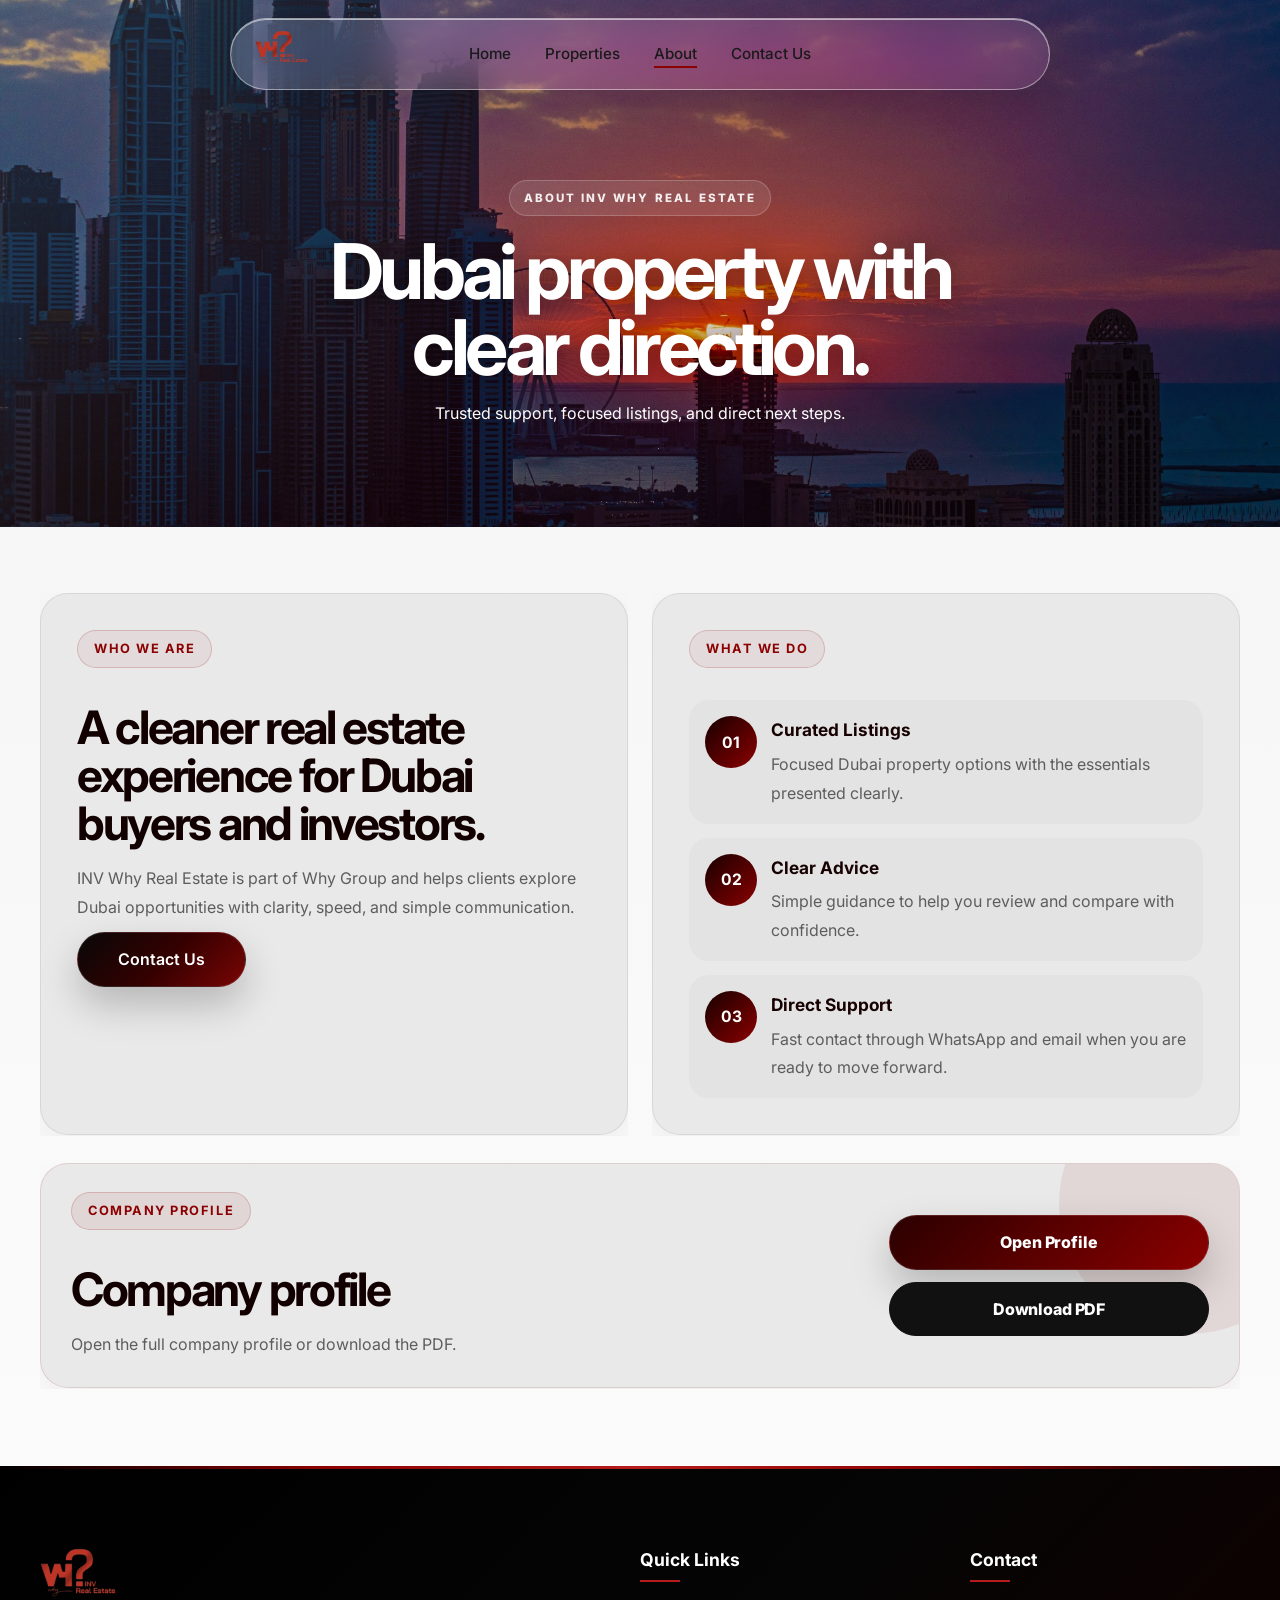
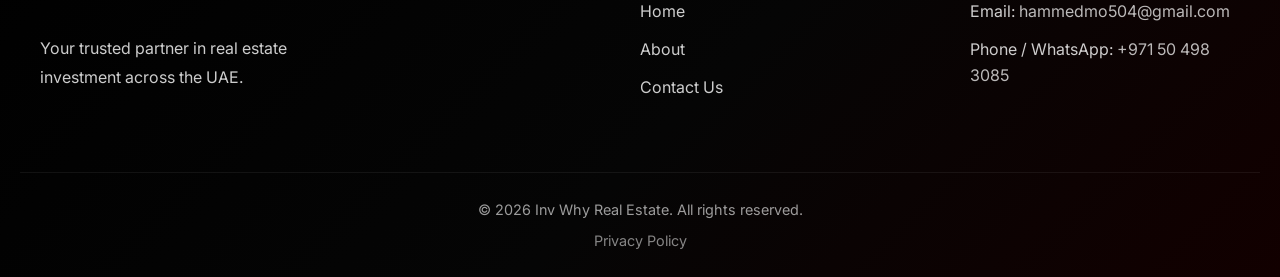
<file: about.html>
<!DOCTYPE html>
<html lang="en">
<head>
<script id="skip-properties-splash">
  if (window.location.hash === "#offplan") {
    document.documentElement.classList.add("skip-splash");
  }
</script>

<meta charset="utf-8"/>
<meta content="width=device-width, initial-scale=1.0" name="viewport"/>
<title>About Us | Inv Why Real Estate</title>
<link href="./style.css" rel="stylesheet"/>
<link href="https://fonts.googleapis.com/css2?family=Inter:wght@300;400;500;600;700&amp;display=swap" rel="stylesheet"/>
    <link rel="manifest" href="./manifest.json">
    <meta name="theme-color" content="#000000">
    <link rel="apple-touch-icon" href="./icon-192.png">

<style id="critical-splash-style">
html.skip-splash #appSplash { display: none !important; opacity: 0 !important; visibility: hidden !important; pointer-events: none !important; }

#appSplash.door-splash {
    position: fixed !important;
    inset: 0 !important;
    z-index: 999999 !important;
    display: flex !important;
    align-items: center !important;
    justify-content: center !important;
    overflow: hidden !important;
    background:
        radial-gradient(circle at 50% 42%, rgba(140,0,0,.20), transparent 34%),
        linear-gradient(180deg, #030303 0%, #070707 52%, #000000 100%) !important;
    opacity: 1 !important;
    visibility: visible !important;
    transition: opacity .75s ease, visibility .75s ease !important;
}

#appSplash.door-splash.hide {
    opacity: 0 !important;
    visibility: hidden !important;
    pointer-events: none !important;
}

#appSplash .door-splash-depth {
    position: absolute !important;
    inset: 0 !important;
    background:
        radial-gradient(circle at 50% 52%, rgba(255,49,49,.13), transparent 38%),
        repeating-linear-gradient(90deg, rgba(255,49,49,.07) 0 1px, transparent 1px 74px) !important;
    opacity: .38 !important;
}

#appSplash .door-splash-logo-wrap {
    position: absolute !important;
    top: clamp(42px, 8vh, 72px) !important;
    left: 50% !important;
    transform: translateX(-50%) !important;
    z-index: 4 !important;
}

#appSplash .door-splash-logo {
    width: min(30vw, 116px) !important;
    max-width: 116px !important;
    max-height: 92px !important;
    object-fit: contain !important;
    filter: drop-shadow(0 12px 26px rgba(255,40,40,.28)) !important;
}

#appSplash .door-scene {
    position: absolute !important;
    top: 18% !important;
    left: 50% !important;
    width: min(58vw, 360px) !important;
    height: min(47vh, 430px) !important;
    transform: translateX(-50%) !important;
    perspective: 900px !important;
    z-index: 2 !important;
}

#appSplash .door-city {
    position: absolute !important;
    inset: 18% 24% 8% !important;
    background:
        linear-gradient(180deg, rgba(0,0,0,.22), rgba(0,0,0,.84)),
        url('https://images.unsplash.com/photo-1518684079-3c830dcef090?w=900&q=80') center/cover no-repeat !important;
    filter: grayscale(.25) contrast(1.08) brightness(.66) !important;
    box-shadow: inset 0 0 40px rgba(255,49,49,.15) !important;
}

#appSplash .door-frame {
    position: absolute !important;
    inset: 11% 18% 0 !important;
    border: 2px solid rgba(255,49,49,.94) !important;
    box-shadow: 0 0 20px rgba(255,49,49,.70), inset 0 0 28px rgba(255,49,49,.16) !important;
}

#appSplash .door-panel {
    position: absolute !important;
    top: 11% !important;
    bottom: 0 !important;
    width: 32% !important;
    background: linear-gradient(135deg, rgba(54,0,0,.94), rgba(6,6,6,.98)) !important;
    border: 1px solid rgba(255,49,49,.34) !important;
    box-shadow: 0 0 28px rgba(255,49,49,.14) !important;
    animation: doorOpen 1.6s cubic-bezier(.16,1,.3,1) infinite alternate !important;
}

#appSplash .door-left { left: 18% !important; transform-origin: left center !important; }
#appSplash .door-right { right: 18% !important; transform-origin: right center !important; animation-name: doorOpenRight !important; }

#appSplash .door-floor {
    position: absolute !important;
    left: 10% !important;
    right: 10% !important;
    bottom: 0 !important;
    height: 24% !important;
    background:
        linear-gradient(90deg, transparent, rgba(255,49,49,.55), transparent),
        repeating-linear-gradient(90deg, rgba(255,49,49,.16) 0 1px, transparent 1px 34px) !important;
    clip-path: polygon(30% 0, 70% 0, 100% 100%, 0 100%) !important;
    opacity: .78 !important;
}

#appSplash .door-splash-content {
    position: absolute !important;
    z-index: 4 !important;
    bottom: clamp(38px, 8vh, 74px) !important;
    left: 50% !important;
    width: min(82vw, 420px) !important;
    transform: translateX(-50%) !important;
    text-align: center !important;
}

#appSplash .door-splash-title {
    color: #fff !important;
    font-size: clamp(1.25rem, 4.5vw, 2rem) !important;
    font-weight: 800 !important;
    letter-spacing: .42em !important;
    margin-left: .42em !important;
}

#appSplash .door-splash-subtitle {
    margin-top: 10px !important;
    color: #ff3131 !important;
    font-size: clamp(.72rem, 2.4vw, .95rem) !important;
    font-weight: 800 !important;
    letter-spacing: .46em !important;
    margin-left: .46em !important;
}

#appSplash .door-splash-loading {
    color: rgba(255,255,255,.82) !important;
    margin: 20px 0 16px !important;
    font-size: 1rem !important;
}

#appSplash .door-splash-progress {
    position: relative !important;
    width: min(70vw, 320px) !important;
    height: 6px !important;
    margin: 0 auto !important;
    border-radius: 999px !important;
    overflow: hidden !important;
    background: rgba(255,255,255,.20) !important;
}

#appSplash .door-splash-progress span {
    position: absolute !important;
    inset: 0 auto 0 0 !important;
    width: 42% !important;
    border-radius: inherit !important;
    background: linear-gradient(90deg, #8b0000, #ff3131, #fff) !important;
    box-shadow: 0 0 18px rgba(255,49,49,.72) !important;
    animation: doorProgress 1.25s cubic-bezier(.4,0,.2,1) infinite !important;
}

@keyframes doorOpen { from { transform: rotateY(0); } to { transform: rotateY(-58deg); } }
@keyframes doorOpenRight { from { transform: rotateY(0); } to { transform: rotateY(58deg); } }
@keyframes doorProgress { 0% { transform: translateX(-115%); } 55% { transform: translateX(105%); } 100% { transform: translateX(240%); } }

@media (max-width: 480px) {
    #appSplash .door-scene { width: min(76vw, 330px) !important; height: min(45vh, 390px) !important; top: 19% !important; }
    #appSplash .door-splash-logo { width: min(38vw, 104px) !important; max-width: 104px !important; }
}
</style>

</head>
<body>
    <div id="appSplash" class="app-splash door-splash" aria-label="Loading INV WHY Real Estate">
        <div class="door-splash-depth" aria-hidden="true"></div>
        <div class="door-splash-logo-wrap">
            <img src="./logo.png" alt="INV WHY Real Estate" class="door-splash-logo">
        </div>
        <div class="door-scene" aria-hidden="true">
            <div class="door-city"></div>
            <div class="door-frame"></div>
            <div class="door-panel door-left"></div>
            <div class="door-panel door-right"></div>
            <div class="door-floor"></div>
        </div>
        <div class="door-splash-content">
            <div class="door-splash-title">I N V&nbsp;&nbsp; W H Y</div>
            <div class="door-splash-subtitle">R E A L&nbsp;&nbsp; E S T A T E</div>
            <p class="door-splash-loading">Loading...</p>
            <div class="door-splash-progress" aria-hidden="true"><span></span></div>
        </div>
    </div>

<nav class="navbar">
<div class="nav-container">
<a class="nav-logo" href="./index.html">
<img alt="Inv Why Real Estate Logo" src="./logo.png"/>
</a>
<ul class="nav-links">
<li><a href="./index.html">Home</a></li>
<li><a href="./index.html#offplan">Properties</a></li>
<li><a class="active" href="./about.html">About</a></li>
<li><a href="./contact.html">Contact Us</a></li>
</ul>
<div class="hamburger">
<span></span>
<span></span>
<span></span>
</div>
</div>
</nav>
<main class="about-fresh-page">
<section class="page-header page-hero about-fresh-hero">
<div class="page-hero-overlay"></div>
<div class="page-hero-content reveal-item">
<span class="hero-kicker">About INV Why Real Estate</span>
<h1>Dubai property with clear direction.</h1>
<p>Trusted support, focused listings, and direct next steps.</p>
</div>
</section>

<section class="about-fresh-section">
<div class="container about-fresh-wrap">
<div class="about-fresh-grid">
<div class="about-fresh-card reveal-item">
<span class="eyebrow about-eyebrow">Who We Are</span>
<h2>A cleaner real estate experience for Dubai buyers and investors.</h2>
<p>INV Why Real Estate is part of Why Group and helps clients explore Dubai opportunities with clarity, speed, and simple communication.</p>
<a class="btn-primary" href="./contact.html">Contact Us</a>
</div>

<div class="about-fresh-card reveal-item">
<span class="eyebrow about-eyebrow">What We Do</span>
<div class="about-fresh-points">
<div class="about-fresh-point">
<strong>01</strong>
<div>
<h3>Curated Listings</h3>
<p>Focused Dubai property options with the essentials presented clearly.</p>
</div>
</div>
<div class="about-fresh-point">
<strong>02</strong>
<div>
<h3>Clear Advice</h3>
<p>Simple guidance to help you review and compare with confidence.</p>
</div>
</div>
<div class="about-fresh-point">
<strong>03</strong>
<div>
<h3>Direct Support</h3>
<p>Fast contact through WhatsApp and email when you are ready to move forward.</p>
</div>
</div>
</div>
</div>
</div>

<div class="about-profile-clean reveal-item about-fresh-profile">
<div class="profile-copy">
<span class="eyebrow about-eyebrow">Company Profile</span>
<h2>Company profile</h2>
<p>Open the full company profile or download the PDF.</p>
</div>
<div class="profile-mini-panel profile-actions-only">
<div class="profile-actions clean-profile-actions">
<a class="btn-primary profile-btn" href="./company-profile.pdf" target="_blank" rel="noopener noreferrer">Open Profile</a>
<a class="profile-download-btn" href="./company-profile.pdf" download>Download PDF</a>
</div>
</div>
</div>
</div>
</section>
</main>

<footer>
<div class="footer-container">
<div class="footer-brand">
<img alt="Inv Why Real Estate" class="footer-logo" src="./logo.png"/>
<p>Your trusted partner in real estate investment across the UAE.</p>
</div>
<div class="footer-links">
<h4>Quick Links</h4>
<ul>
<li><a href="./index.html">Home</a></li>
<li><a href="./about.html">About</a></li>
<li><a href="./contact.html">Contact Us</a></li>
</ul>
</div>
<div class="footer-contact">
<h4>Contact</h4>
<p>Email: <a href="mailto:hammedmo504@gmail.com">hammedmo504@gmail.com</a></p>
<p>Phone / WhatsApp: <a href="https://wa.me/971504983085" target="_blank">+971 50 498 3085</a></p>
</div>
</div>
<div class="footer-bottom">
<p>© 2026 Inv Why Real Estate. All rights reserved.</p>
<p class="footer-privacy"><a href="./privacy.html">Privacy Policy</a></p>
</div>
</footer>
<script src="./script.js"></script>

<script>
  window.addEventListener("load", async () => {
    if ("serviceWorker" in navigator) {
      try {
        const reg = await navigator.serviceWorker.register("./service-worker.js");
        if (reg && reg.update) await reg.update();
      } catch (error) {
        console.warn("Service worker update failed:", error);
      }
    }
  });
</script>

</body>
</html>
</file>
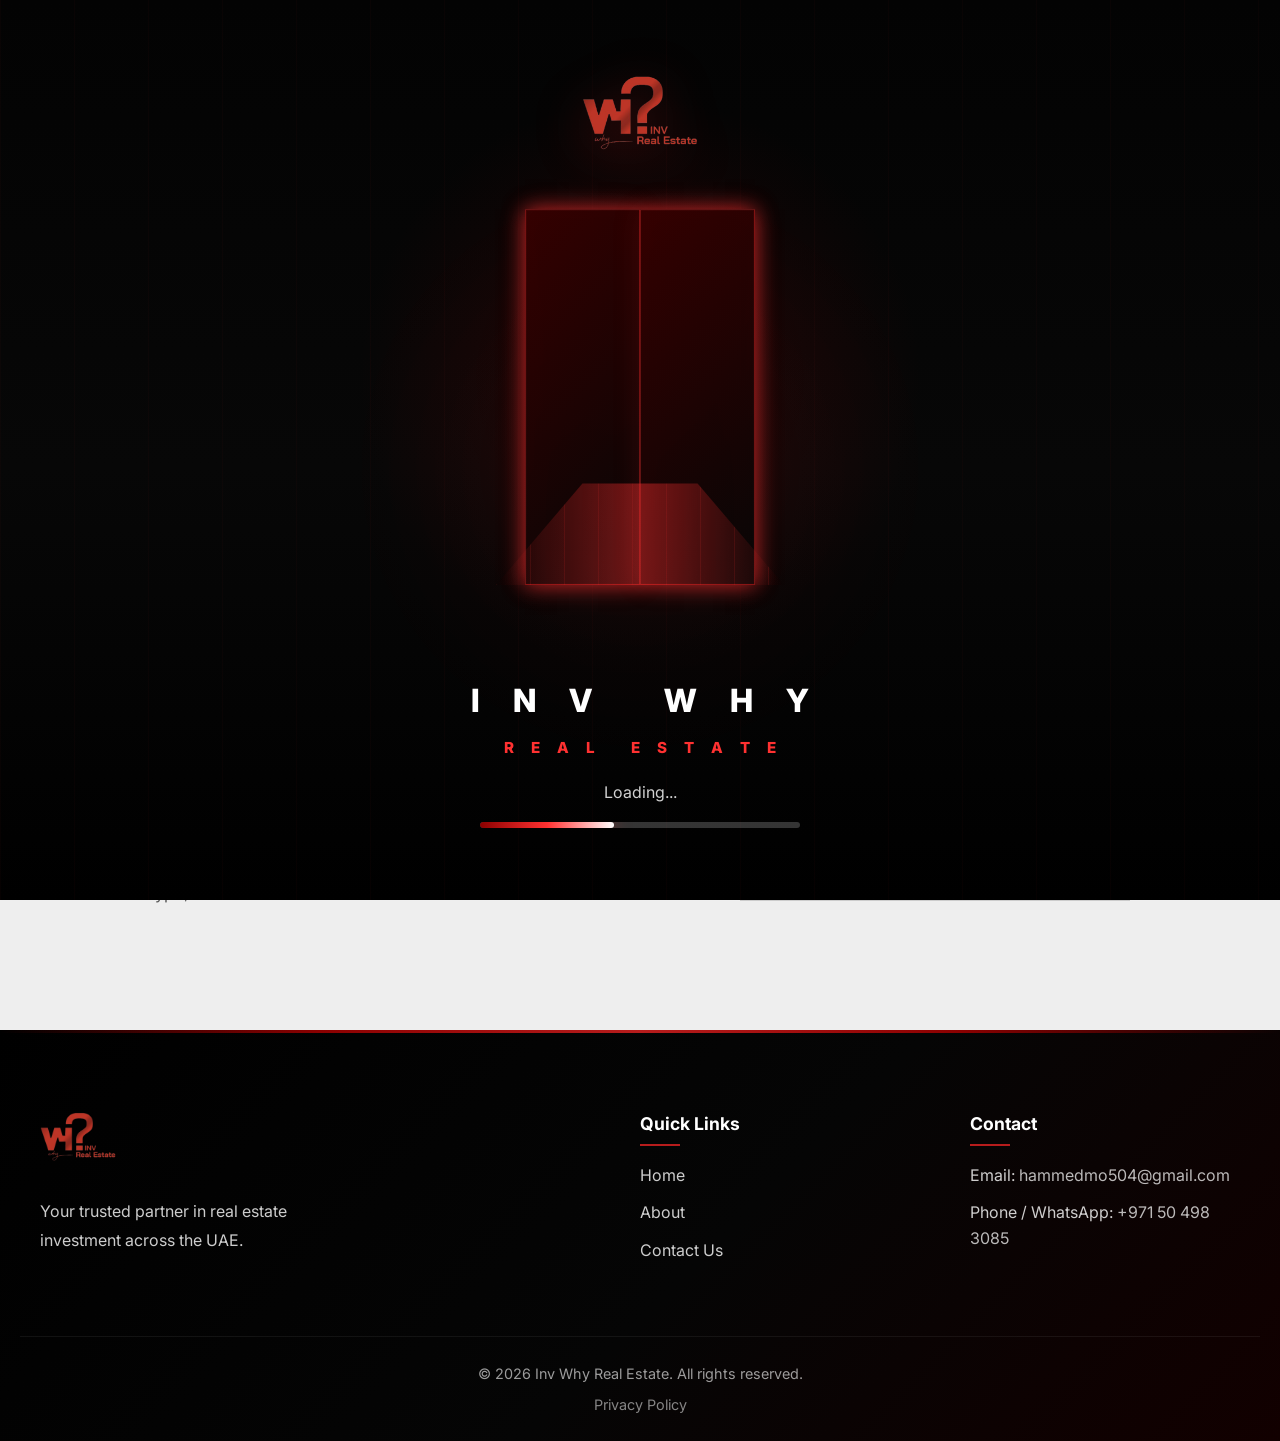
<file: contact.html>
<!DOCTYPE html>
<html lang="en">
<head>
<script id="skip-properties-splash">
  if (window.location.hash === "#offplan") {
    document.documentElement.classList.add("skip-splash");
  }
</script>

    <meta charset="UTF-8">
    <meta name="viewport" content="width=device-width, initial-scale=1.0">
    <title>Contact Us | Inv Why Real Estate</title>
    <link rel="stylesheet" href="./style.css">
<link href="https://fonts.googleapis.com/css2?family=Inter:wght@300;400;500;600;700&display=swap" rel="stylesheet">
    <link rel="manifest" href="./manifest.json">
    <meta name="theme-color" content="#000000">
    <link rel="apple-touch-icon" href="./icon-192.png">

<style id="critical-splash-style">
html.skip-splash #appSplash { display: none !important; opacity: 0 !important; visibility: hidden !important; pointer-events: none !important; }

#appSplash.door-splash {
    position: fixed !important;
    inset: 0 !important;
    z-index: 999999 !important;
    display: flex !important;
    align-items: center !important;
    justify-content: center !important;
    overflow: hidden !important;
    background:
        radial-gradient(circle at 50% 42%, rgba(140,0,0,.20), transparent 34%),
        linear-gradient(180deg, #030303 0%, #070707 52%, #000000 100%) !important;
    opacity: 1 !important;
    visibility: visible !important;
    transition: opacity .75s ease, visibility .75s ease !important;
}

#appSplash.door-splash.hide {
    opacity: 0 !important;
    visibility: hidden !important;
    pointer-events: none !important;
}

#appSplash .door-splash-depth {
    position: absolute !important;
    inset: 0 !important;
    background:
        radial-gradient(circle at 50% 52%, rgba(255,49,49,.13), transparent 38%),
        repeating-linear-gradient(90deg, rgba(255,49,49,.07) 0 1px, transparent 1px 74px) !important;
    opacity: .38 !important;
}

#appSplash .door-splash-logo-wrap {
    position: absolute !important;
    top: clamp(42px, 8vh, 72px) !important;
    left: 50% !important;
    transform: translateX(-50%) !important;
    z-index: 4 !important;
}

#appSplash .door-splash-logo {
    width: min(30vw, 116px) !important;
    max-width: 116px !important;
    max-height: 92px !important;
    object-fit: contain !important;
    filter: drop-shadow(0 12px 26px rgba(255,40,40,.28)) !important;
}

#appSplash .door-scene {
    position: absolute !important;
    top: 18% !important;
    left: 50% !important;
    width: min(58vw, 360px) !important;
    height: min(47vh, 430px) !important;
    transform: translateX(-50%) !important;
    perspective: 900px !important;
    z-index: 2 !important;
}

#appSplash .door-city {
    position: absolute !important;
    inset: 18% 24% 8% !important;
    background:
        linear-gradient(180deg, rgba(0,0,0,.22), rgba(0,0,0,.84)),
        url('https://images.unsplash.com/photo-1518684079-3c830dcef090?w=900&q=80') center/cover no-repeat !important;
    filter: grayscale(.25) contrast(1.08) brightness(.66) !important;
    box-shadow: inset 0 0 40px rgba(255,49,49,.15) !important;
}

#appSplash .door-frame {
    position: absolute !important;
    inset: 11% 18% 0 !important;
    border: 2px solid rgba(255,49,49,.94) !important;
    box-shadow: 0 0 20px rgba(255,49,49,.70), inset 0 0 28px rgba(255,49,49,.16) !important;
}

#appSplash .door-panel {
    position: absolute !important;
    top: 11% !important;
    bottom: 0 !important;
    width: 32% !important;
    background: linear-gradient(135deg, rgba(54,0,0,.94), rgba(6,6,6,.98)) !important;
    border: 1px solid rgba(255,49,49,.34) !important;
    box-shadow: 0 0 28px rgba(255,49,49,.14) !important;
    animation: doorOpen 1.6s cubic-bezier(.16,1,.3,1) infinite alternate !important;
}

#appSplash .door-left { left: 18% !important; transform-origin: left center !important; }
#appSplash .door-right { right: 18% !important; transform-origin: right center !important; animation-name: doorOpenRight !important; }

#appSplash .door-floor {
    position: absolute !important;
    left: 10% !important;
    right: 10% !important;
    bottom: 0 !important;
    height: 24% !important;
    background:
        linear-gradient(90deg, transparent, rgba(255,49,49,.55), transparent),
        repeating-linear-gradient(90deg, rgba(255,49,49,.16) 0 1px, transparent 1px 34px) !important;
    clip-path: polygon(30% 0, 70% 0, 100% 100%, 0 100%) !important;
    opacity: .78 !important;
}

#appSplash .door-splash-content {
    position: absolute !important;
    z-index: 4 !important;
    bottom: clamp(38px, 8vh, 74px) !important;
    left: 50% !important;
    width: min(82vw, 420px) !important;
    transform: translateX(-50%) !important;
    text-align: center !important;
}

#appSplash .door-splash-title {
    color: #fff !important;
    font-size: clamp(1.25rem, 4.5vw, 2rem) !important;
    font-weight: 800 !important;
    letter-spacing: .42em !important;
    margin-left: .42em !important;
}

#appSplash .door-splash-subtitle {
    margin-top: 10px !important;
    color: #ff3131 !important;
    font-size: clamp(.72rem, 2.4vw, .95rem) !important;
    font-weight: 800 !important;
    letter-spacing: .46em !important;
    margin-left: .46em !important;
}

#appSplash .door-splash-loading {
    color: rgba(255,255,255,.82) !important;
    margin: 20px 0 16px !important;
    font-size: 1rem !important;
}

#appSplash .door-splash-progress {
    position: relative !important;
    width: min(70vw, 320px) !important;
    height: 6px !important;
    margin: 0 auto !important;
    border-radius: 999px !important;
    overflow: hidden !important;
    background: rgba(255,255,255,.20) !important;
}

#appSplash .door-splash-progress span {
    position: absolute !important;
    inset: 0 auto 0 0 !important;
    width: 42% !important;
    border-radius: inherit !important;
    background: linear-gradient(90deg, #8b0000, #ff3131, #fff) !important;
    box-shadow: 0 0 18px rgba(255,49,49,.72) !important;
    animation: doorProgress 1.25s cubic-bezier(.4,0,.2,1) infinite !important;
}

@keyframes doorOpen { from { transform: rotateY(0); } to { transform: rotateY(-58deg); } }
@keyframes doorOpenRight { from { transform: rotateY(0); } to { transform: rotateY(58deg); } }
@keyframes doorProgress { 0% { transform: translateX(-115%); } 55% { transform: translateX(105%); } 100% { transform: translateX(240%); } }

@media (max-width: 480px) {
    #appSplash .door-scene { width: min(76vw, 330px) !important; height: min(45vh, 390px) !important; top: 19% !important; }
    #appSplash .door-splash-logo { width: min(38vw, 104px) !important; max-width: 104px !important; }
}
</style>

</head>
<body class="contact-page">
    <div id="appSplash" class="app-splash door-splash" aria-label="Loading INV WHY Real Estate">
        <div class="door-splash-depth" aria-hidden="true"></div>
        <div class="door-splash-logo-wrap">
            <img src="./logo.png" alt="INV WHY Real Estate" class="door-splash-logo">
        </div>
        <div class="door-scene" aria-hidden="true">
            <div class="door-city"></div>
            <div class="door-frame"></div>
            <div class="door-panel door-left"></div>
            <div class="door-panel door-right"></div>
            <div class="door-floor"></div>
        </div>
        <div class="door-splash-content">
            <div class="door-splash-title">I N V&nbsp;&nbsp; W H Y</div>
            <div class="door-splash-subtitle">R E A L&nbsp;&nbsp; E S T A T E</div>
            <p class="door-splash-loading">Loading...</p>
            <div class="door-splash-progress" aria-hidden="true"><span></span></div>
        </div>
    </div>

<nav class="navbar">
        <div class="nav-container">
            <a href="./index.html" class="nav-logo">
                <img src="./logo.png" alt="Inv Why Real Estate Logo">
            </a>
            <ul class="nav-links">
                <li><a href="./index.html">Home</a></li>
                <li><a href="./index.html#offplan">Properties</a></li>
                <li><a href="./about.html">About</a></li>
                <li><a href="./contact.html" class="active">Contact Us</a></li>
            </ul>
            <div class="hamburger">
                <span></span>
                <span></span>
                <span></span>
            </div>
        </div>
    </nav>
<main>
        <section class="minimal-contact-hero lux-reveal">
            <div class="minimal-contact-hero-inner">
                <span class="eyebrow">Contact Us</span>
                <h1>Simple, direct property support.</h1>
                <p>Tell us what you are looking for in Dubai. We will help you compare suitable options and connect you with the next step.</p>
            </div>
        </section>

        <section class="minimal-contact-content">
            <div class="minimal-contact-wrap lux-reveal lux-delay-2">
                <div class="minimal-contact-copy">
                    <span class="section-kicker">Get in touch</span>
                    <h2>Reach the team directly.</h2>
                    <p>For a faster reply, send your budget, preferred area, property type, and timeline.</p>
                </div>

                <div class="minimal-contact-links" aria-label="Contact options">
                    <a href="https://wa.me/971504983085?text=Hello%20INV%20WHY%20Real%20Estate%2C%20I%20want%20to%20discuss%20Dubai%20properties." target="_blank" rel="noopener noreferrer">
                        <span>WhatsApp</span>
                        <strong>+971 50 498 3085</strong>
                    </a>
                    <a href="mailto:hammedmo504@gmail.com">
                        <span>Email</span>
                        <strong>hammedmo504@gmail.com</strong>
                    </a>
                </div>
            </div>
        </section>
    </main>

    <footer>
        <div class="footer-container">
            <div class="footer-brand">
                <img src="./logo.png" alt="Inv Why Real Estate" class="footer-logo">
                <p>Your trusted partner in real estate investment across the UAE.</p>
            </div>
            <div class="footer-links">
                <h4>Quick Links</h4>
                <ul>
                    <li><a href="./index.html">Home</a></li>
                    <li><a href="./about.html">About</a></li>
                    <li><a href="./contact.html">Contact Us</a></li>
                </ul>
            </div>
            <div class="footer-contact">
                <h4>Contact</h4>
                <p>Email: <a href="mailto:hammedmo504@gmail.com">hammedmo504@gmail.com</a></p>
                <p>Phone / WhatsApp: <a href="https://wa.me/971504983085" target="_blank">+971 50 498 3085</a></p>
            </div>
        </div>
        <div class="footer-bottom">
            <p>&copy; 2026 Inv Why Real Estate. All rights reserved.</p>
            <p class="footer-privacy"><a href="./privacy.html">Privacy Policy</a></p>
        </div>
    </footer>

    <script src="./script.js"></script>

<script>
  window.addEventListener("load", async () => {
    if ("serviceWorker" in navigator) {
      try {
        const reg = await navigator.serviceWorker.register("./service-worker.js");
        if (reg && reg.update) await reg.update();
      } catch (error) {
        console.warn("Service worker update failed:", error);
      }
    }
  });
</script>

</body>
</html>
</file>
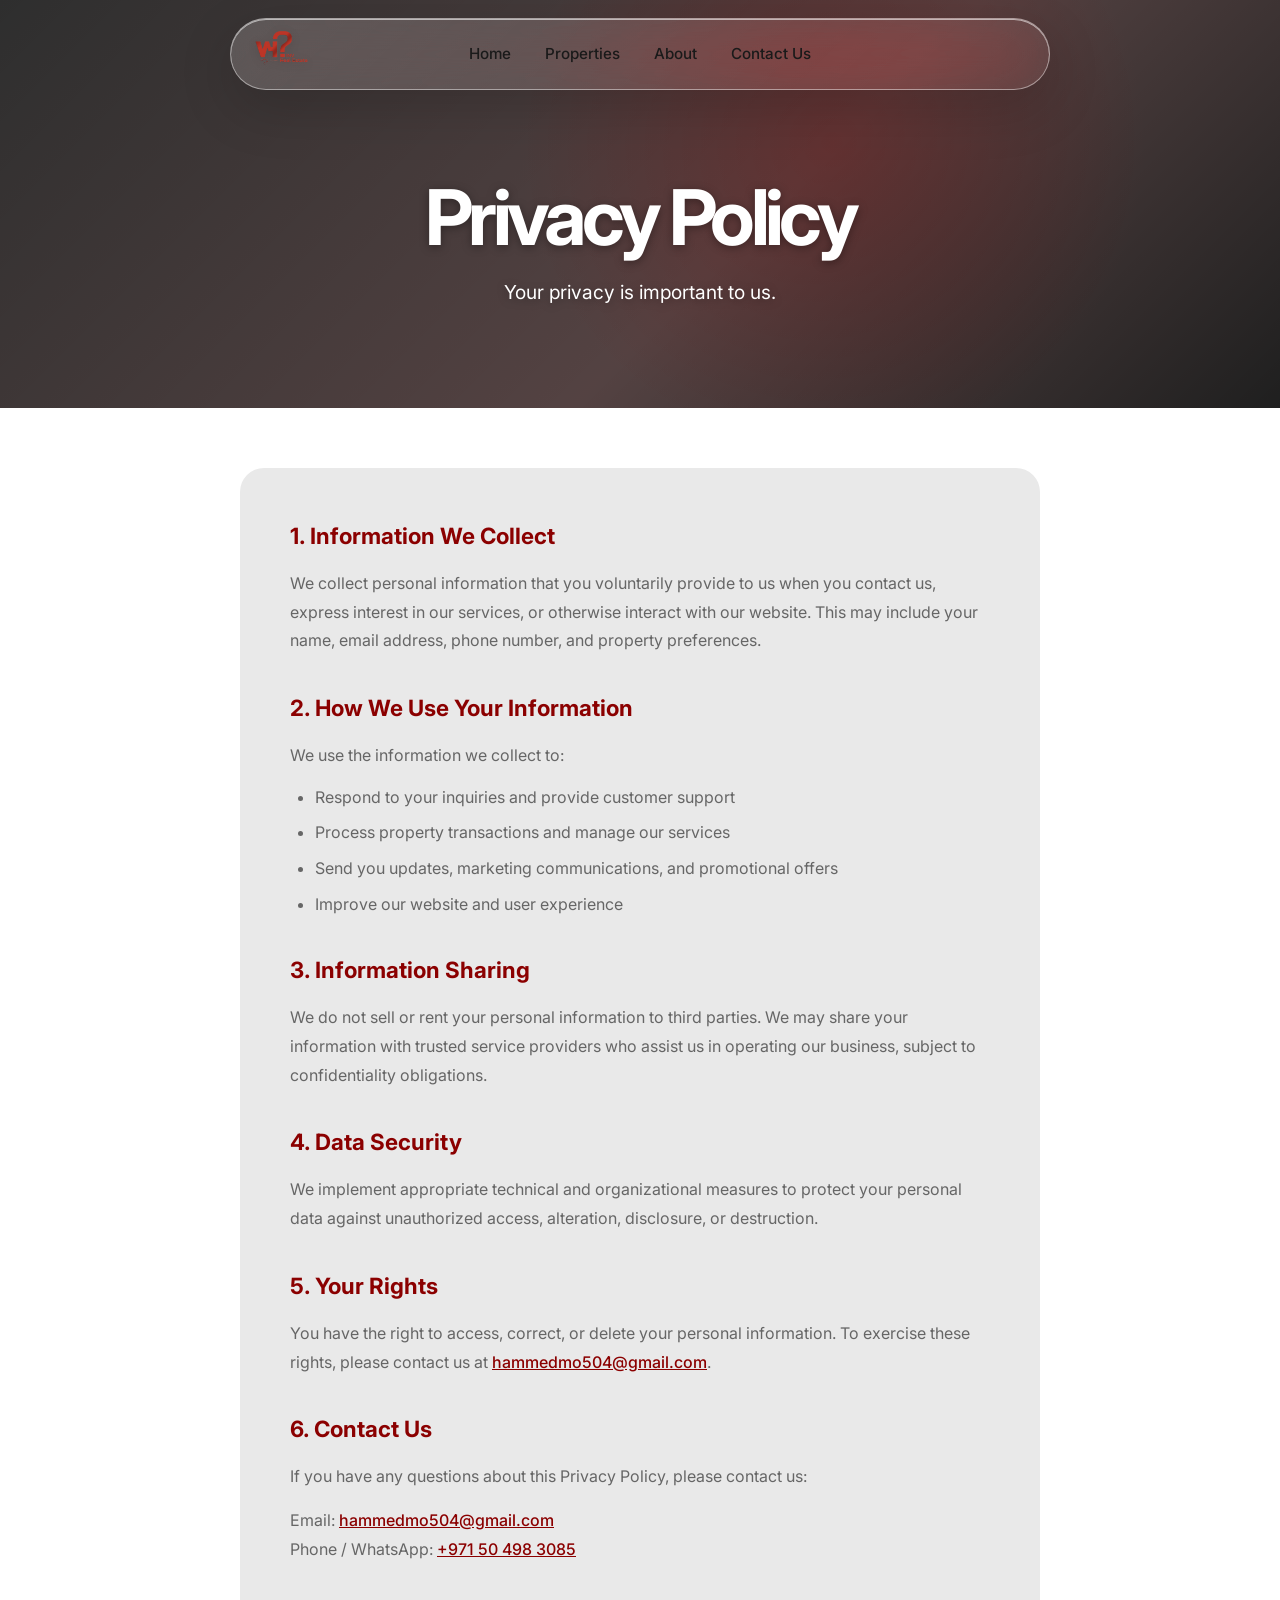
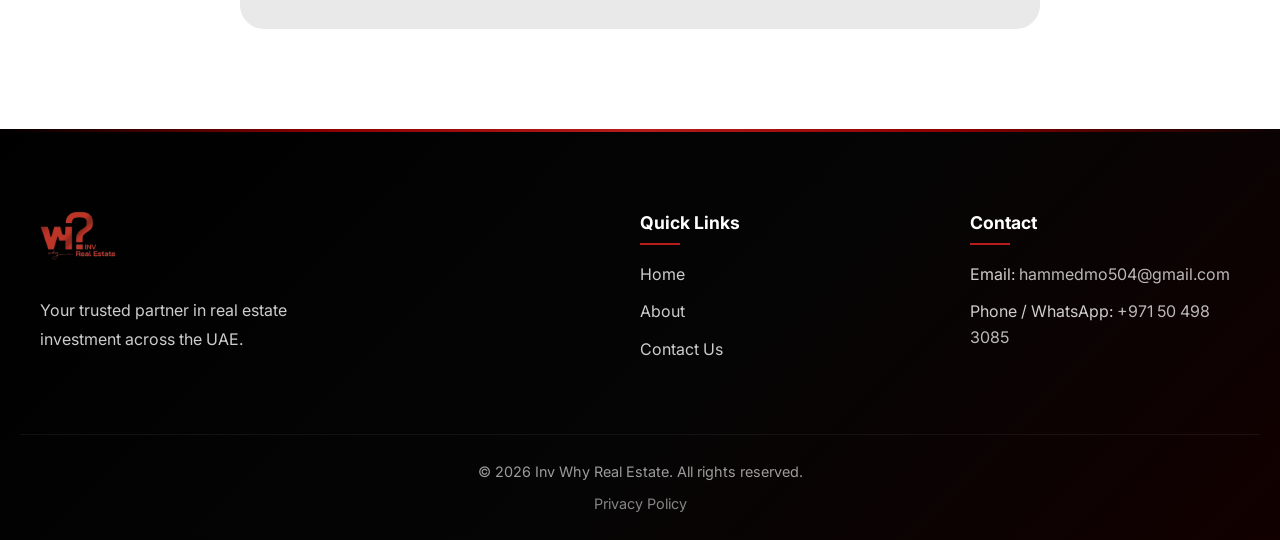
<file: privacy.html>
<!DOCTYPE html>
<html lang="en">
<head>
<script id="skip-properties-splash">
  if (window.location.hash === "#offplan") {
    document.documentElement.classList.add("skip-splash");
  }
</script>

    <meta charset="UTF-8">
    <meta name="viewport" content="width=device-width, initial-scale=1.0">
    <title>Privacy Policy | Inv Why Real Estate</title>
    <link rel="stylesheet" href="./style.css">
<link href="https://fonts.googleapis.com/css2?family=Inter:wght@300;400;500;600;700&display=swap" rel="stylesheet">
    <link rel="manifest" href="./manifest.json">
    <meta name="theme-color" content="#000000">
    <link rel="apple-touch-icon" href="./icon-192.png">

<style id="critical-splash-style">
html.skip-splash #appSplash { display: none !important; opacity: 0 !important; visibility: hidden !important; pointer-events: none !important; }

#appSplash.door-splash {
    position: fixed !important;
    inset: 0 !important;
    z-index: 999999 !important;
    display: flex !important;
    align-items: center !important;
    justify-content: center !important;
    overflow: hidden !important;
    background:
        radial-gradient(circle at 50% 42%, rgba(140,0,0,.20), transparent 34%),
        linear-gradient(180deg, #030303 0%, #070707 52%, #000000 100%) !important;
    opacity: 1 !important;
    visibility: visible !important;
    transition: opacity .75s ease, visibility .75s ease !important;
}

#appSplash.door-splash.hide {
    opacity: 0 !important;
    visibility: hidden !important;
    pointer-events: none !important;
}

#appSplash .door-splash-depth {
    position: absolute !important;
    inset: 0 !important;
    background:
        radial-gradient(circle at 50% 52%, rgba(255,49,49,.13), transparent 38%),
        repeating-linear-gradient(90deg, rgba(255,49,49,.07) 0 1px, transparent 1px 74px) !important;
    opacity: .38 !important;
}

#appSplash .door-splash-logo-wrap {
    position: absolute !important;
    top: clamp(42px, 8vh, 72px) !important;
    left: 50% !important;
    transform: translateX(-50%) !important;
    z-index: 4 !important;
}

#appSplash .door-splash-logo {
    width: min(30vw, 116px) !important;
    max-width: 116px !important;
    max-height: 92px !important;
    object-fit: contain !important;
    filter: drop-shadow(0 12px 26px rgba(255,40,40,.28)) !important;
}

#appSplash .door-scene {
    position: absolute !important;
    top: 18% !important;
    left: 50% !important;
    width: min(58vw, 360px) !important;
    height: min(47vh, 430px) !important;
    transform: translateX(-50%) !important;
    perspective: 900px !important;
    z-index: 2 !important;
}

#appSplash .door-city {
    position: absolute !important;
    inset: 18% 24% 8% !important;
    background:
        linear-gradient(180deg, rgba(0,0,0,.22), rgba(0,0,0,.84)),
        url('https://images.unsplash.com/photo-1518684079-3c830dcef090?w=900&q=80') center/cover no-repeat !important;
    filter: grayscale(.25) contrast(1.08) brightness(.66) !important;
    box-shadow: inset 0 0 40px rgba(255,49,49,.15) !important;
}

#appSplash .door-frame {
    position: absolute !important;
    inset: 11% 18% 0 !important;
    border: 2px solid rgba(255,49,49,.94) !important;
    box-shadow: 0 0 20px rgba(255,49,49,.70), inset 0 0 28px rgba(255,49,49,.16) !important;
}

#appSplash .door-panel {
    position: absolute !important;
    top: 11% !important;
    bottom: 0 !important;
    width: 32% !important;
    background: linear-gradient(135deg, rgba(54,0,0,.94), rgba(6,6,6,.98)) !important;
    border: 1px solid rgba(255,49,49,.34) !important;
    box-shadow: 0 0 28px rgba(255,49,49,.14) !important;
    animation: doorOpen 1.6s cubic-bezier(.16,1,.3,1) infinite alternate !important;
}

#appSplash .door-left { left: 18% !important; transform-origin: left center !important; }
#appSplash .door-right { right: 18% !important; transform-origin: right center !important; animation-name: doorOpenRight !important; }

#appSplash .door-floor {
    position: absolute !important;
    left: 10% !important;
    right: 10% !important;
    bottom: 0 !important;
    height: 24% !important;
    background:
        linear-gradient(90deg, transparent, rgba(255,49,49,.55), transparent),
        repeating-linear-gradient(90deg, rgba(255,49,49,.16) 0 1px, transparent 1px 34px) !important;
    clip-path: polygon(30% 0, 70% 0, 100% 100%, 0 100%) !important;
    opacity: .78 !important;
}

#appSplash .door-splash-content {
    position: absolute !important;
    z-index: 4 !important;
    bottom: clamp(38px, 8vh, 74px) !important;
    left: 50% !important;
    width: min(82vw, 420px) !important;
    transform: translateX(-50%) !important;
    text-align: center !important;
}

#appSplash .door-splash-title {
    color: #fff !important;
    font-size: clamp(1.25rem, 4.5vw, 2rem) !important;
    font-weight: 800 !important;
    letter-spacing: .42em !important;
    margin-left: .42em !important;
}

#appSplash .door-splash-subtitle {
    margin-top: 10px !important;
    color: #ff3131 !important;
    font-size: clamp(.72rem, 2.4vw, .95rem) !important;
    font-weight: 800 !important;
    letter-spacing: .46em !important;
    margin-left: .46em !important;
}

#appSplash .door-splash-loading {
    color: rgba(255,255,255,.82) !important;
    margin: 20px 0 16px !important;
    font-size: 1rem !important;
}

#appSplash .door-splash-progress {
    position: relative !important;
    width: min(70vw, 320px) !important;
    height: 6px !important;
    margin: 0 auto !important;
    border-radius: 999px !important;
    overflow: hidden !important;
    background: rgba(255,255,255,.20) !important;
}

#appSplash .door-splash-progress span {
    position: absolute !important;
    inset: 0 auto 0 0 !important;
    width: 42% !important;
    border-radius: inherit !important;
    background: linear-gradient(90deg, #8b0000, #ff3131, #fff) !important;
    box-shadow: 0 0 18px rgba(255,49,49,.72) !important;
    animation: doorProgress 1.25s cubic-bezier(.4,0,.2,1) infinite !important;
}

@keyframes doorOpen { from { transform: rotateY(0); } to { transform: rotateY(-58deg); } }
@keyframes doorOpenRight { from { transform: rotateY(0); } to { transform: rotateY(58deg); } }
@keyframes doorProgress { 0% { transform: translateX(-115%); } 55% { transform: translateX(105%); } 100% { transform: translateX(240%); } }

@media (max-width: 480px) {
    #appSplash .door-scene { width: min(76vw, 330px) !important; height: min(45vh, 390px) !important; top: 19% !important; }
    #appSplash .door-splash-logo { width: min(38vw, 104px) !important; max-width: 104px !important; }
}
</style>

</head>
<body>
    <div id="appSplash" class="app-splash door-splash" aria-label="Loading INV WHY Real Estate">
        <div class="door-splash-depth" aria-hidden="true"></div>
        <div class="door-splash-logo-wrap">
            <img src="./logo.png" alt="INV WHY Real Estate" class="door-splash-logo">
        </div>
        <div class="door-scene" aria-hidden="true">
            <div class="door-city"></div>
            <div class="door-frame"></div>
            <div class="door-panel door-left"></div>
            <div class="door-panel door-right"></div>
            <div class="door-floor"></div>
        </div>
        <div class="door-splash-content">
            <div class="door-splash-title">I N V&nbsp;&nbsp; W H Y</div>
            <div class="door-splash-subtitle">R E A L&nbsp;&nbsp; E S T A T E</div>
            <p class="door-splash-loading">Loading...</p>
            <div class="door-splash-progress" aria-hidden="true"><span></span></div>
        </div>
    </div>

<nav class="navbar">
        <div class="nav-container">
            <a href="./index.html" class="nav-logo">
                <img src="./logo.png" alt="Inv Why Real Estate Logo">
            </a>
            <ul class="nav-links">
                <li><a href="./index.html">Home</a></li>
                <li><a href="./index.html#offplan">Properties</a></li>
                <li><a href="./about.html">About</a></li>
                <li><a href="./contact.html">Contact Us</a></li>
            </ul>
            <div class="hamburger">
                <span></span>
                <span></span>
                <span></span>
            </div>
        </div>
    </nav>
<main>
        <section class="page-header page-hero privacy-hero">
            <div class="page-hero-overlay"></div>
            <div class="page-hero-content">
                <h1>Privacy Policy</h1>
            <p>Your privacy is important to us.</p>
                    </div>
        </section>

        <section class="privacy-content">
            <div class="container">
                <div class="policy-box">
                    <h2>1. Information We Collect</h2>
                    <p>We collect personal information that you voluntarily provide to us when you contact us, express interest in our services, or otherwise interact with our website. This may include your name, email address, phone number, and property preferences.</p>

                    <h2>2. How We Use Your Information</h2>
                    <p>We use the information we collect to:</p>
                    <ul>
                        <li>Respond to your inquiries and provide customer support</li>
                        <li>Process property transactions and manage our services</li>
                        <li>Send you updates, marketing communications, and promotional offers</li>
                        <li>Improve our website and user experience</li>
                    </ul>

                    <h2>3. Information Sharing</h2>
                    <p>We do not sell or rent your personal information to third parties. We may share your information with trusted service providers who assist us in operating our business, subject to confidentiality obligations.</p>

                    <h2>4. Data Security</h2>
                    <p>We implement appropriate technical and organizational measures to protect your personal data against unauthorized access, alteration, disclosure, or destruction.</p>

                    <h2>5. Your Rights</h2>
                    <p>You have the right to access, correct, or delete your personal information. To exercise these rights, please contact us at <a href="mailto:hammedmo504@gmail.com">hammedmo504@gmail.com</a>.</p>

                    <h2>6. Contact Us</h2>
                    <p>If you have any questions about this Privacy Policy, please contact us:</p>
                    <p>Email: <a href="mailto:hammedmo504@gmail.com">hammedmo504@gmail.com</a><br>
                    Phone / WhatsApp: <a href="https://wa.me/971504983085" target="_blank">+971 50 498 3085</a></p>
                </div>
            </div>
        </section>
    </main>

    <footer>
        <div class="footer-container">
            <div class="footer-brand">
                <img src="./logo.png" alt="Inv Why Real Estate" class="footer-logo">
                <p>Your trusted partner in real estate investment across the UAE.</p>
            </div>
            <div class="footer-links">
                <h4>Quick Links</h4>
                <ul>
                    <li><a href="./index.html">Home</a></li>
                    <li><a href="./about.html">About</a></li>
                    <li><a href="./contact.html">Contact Us</a></li>
                </ul>
            </div>
            <div class="footer-contact">
                <h4>Contact</h4>
                <p>Email: <a href="mailto:hammedmo504@gmail.com">hammedmo504@gmail.com</a></p>
                <p>Phone / WhatsApp: <a href="https://wa.me/971504983085" target="_blank">+971 50 498 3085</a></p>
            </div>
        </div>
        <div class="footer-bottom">
            <p>&copy; 2026 Inv Why Real Estate. All rights reserved.</p>
            <p class="footer-privacy"><a href="./privacy.html">Privacy Policy</a></p>
        </div>
    </footer>

    <script src="./script.js"></script>

<script>
  window.addEventListener("load", async () => {
    if ("serviceWorker" in navigator) {
      try {
        const reg = await navigator.serviceWorker.register("./service-worker.js");
        if (reg && reg.update) await reg.update();
      } catch (error) {
        console.warn("Service worker update failed:", error);
      }
    }
  });
</script>

</body>
</html>
</file>
<file: style.css>
/* ==================== RESET & BASE ==================== */
* {
    margin: 0;
    padding: 0;
    box-sizing: border-box;
}

:root {
    --dark-red: #8B0000;
    --deep-red: #4a0000;
    --light-red: #b71c1c;
    --white: #ffffff;
    --off-white: #f8f9fa;
    --black: #000000;
    --gray: #666666;
    --light-gray: #e0e0e0;
}

html {
    scroll-behavior: smooth;
}

body {
    font-family: 'Inter', -apple-system, BlinkMacSystemFont, 'Segoe UI', Roboto, sans-serif;
    background-color: var(--white);
    color: #1a1a1a;
    line-height: 1.6;
    overflow-x: hidden;
}

a {
    text-decoration: none;
    color: inherit;
    transition: all 0.3s ease;
}

ul {
    list-style: none;
}

img {
    max-width: 100%;
    height: auto;
}

.container {
    max-width: 1200px;
    margin: 0 auto;
    padding: 0 20px;
}

.section-title {
    text-align: center;
    font-size: 2.5rem;
    color: var(--dark-red);
    margin-bottom: 50px;
    position: relative;
}

.section-title::after {
    content: '';
    display: block;
    width: 60px;
    height: 3px;
    background: linear-gradient(90deg, var(--dark-red), var(--light-red));
    margin: 15px auto 0;
    border-radius: 2px;
}

/* ==================== LIQUID GLASS NAVBAR (NEUTRAL) ==================== */
.navbar {
    position: fixed;
    top: 20px;
    left: 50%;
    transform: translateX(-50%);
    width: calc(100% - 40px);
    max-width: 1080px;
    z-index: 1000;
    background: rgba(255, 255, 255, 0.15);
    backdrop-filter: blur(24px) saturate(180%);
    -webkit-backdrop-filter: blur(24px) saturate(180%);
    border-radius: 40px;
    border: 1px solid rgba(255, 255, 255, 0.35);
    box-shadow: 0 8px 32px rgba(0, 0, 0, 0.08), 
                inset 0 1px 0 rgba(255, 255, 255, 0.45);
    padding: 12px 30px;
    transition: all 0.3s ease;
}

.navbar.scrolled {
    background: rgba(255, 255, 255, 0.85);
    box-shadow: 0 8px 32px rgba(0, 0, 0, 0.12);
    border-color: rgba(255, 255, 255, 0.6);
}

.nav-container {
    display: grid;
    grid-template-columns: 1fr auto 1fr;
    align-items: center;
    gap: 24px;
}

.nav-logo {
    justify-self: start;
}

.nav-logo img {
    height: 45px;
    width: auto;
    filter: drop-shadow(0 2px 4px rgba(0,0,0,0.1));
}

.nav-links {
    display: flex;
    gap: 30px;
    align-items: center;
    justify-self: center;
}

.nav-links a {
    font-weight: 500;
    font-size: 0.95rem;
    color: #1a1a1a;
    position: relative;
    padding: 5px 0;
}

.nav-links a::after {
    content: '';
    position: absolute;
    bottom: 0;
    left: 0;
    width: 0;
    height: 2px;
    background: var(--dark-red);
    transition: width 0.3s ease;
}

.nav-links a:hover::after,
.nav-links a.active::after {
    width: 100%;
}

.hamburger {
    display: none;
    flex-direction: column;
    cursor: pointer;
    gap: 5px;
    justify-self: end;
}

.hamburger span {
    width: 25px;
    height: 2px;
    background: #1a1a1a;
    border-radius: 2px;
    transition: all 0.3s ease;
}

/* ==================== HERO WITH IMAGE ==================== */
.hero {
    min-height: 100vh;
    display: flex;
    align-items: center;
    justify-content: center;
    text-align: center;
    background: url('https://images.unsplash.com/photo-1600596542815-ffad4c1539a9?w=1920&q=80') center/cover no-repeat;
    padding: 120px 20px 60px;
    position: relative;
    overflow: hidden;
}

.hero-overlay {
    position: absolute;
    top: 0;
    left: 0;
    right: 0;
    bottom: 0;
    background: linear-gradient(135deg, rgba(0,0,0,0.6) 0%, rgba(74,0,0,0.5) 100%);
    z-index: 1;
}

.hero-content {
    position: relative;
    z-index: 2;
    max-width: 700px;
}

.hero-logo {
    height: 120px;
    margin-bottom: 30px;
    filter: drop-shadow(0 10px 30px rgba(0,0,0,0.4));
}

.hero h1 {
    font-size: 3.5rem;
    font-weight: 700;
    color: var(--white);
    margin-bottom: 20px;
    letter-spacing: -1px;
    text-shadow: 0 2px 10px rgba(0,0,0,0.3);
}

.hero p {
    font-size: 1.2rem;
    color: rgba(255,255,255,0.9);
    margin-bottom: 35px;
    line-height: 1.8;
    text-shadow: 0 1px 4px rgba(0,0,0,0.3);
}

.hero-btns {
    display: flex;
    gap: 15px;
    justify-content: center;
    flex-wrap: wrap;
}

/* ==================== BUTTONS ==================== */
.btn-primary {
    display: inline-block;
    padding: 14px 40px;
    background: linear-gradient(135deg, var(--dark-red) 0%, var(--light-red) 100%);
    color: var(--white);
    font-weight: 600;
    border-radius: 50px;
    border: none;
    cursor: pointer;
    font-size: 1rem;
    box-shadow: 0 4px 20px rgba(139, 0, 0, 0.3);
    transition: all 0.3s ease;
}

.btn-primary:hover {
    transform: translateY(-2px);
    box-shadow: 0 8px 30px rgba(139, 0, 0, 0.4);
}

.btn-outline {
    display: inline-block;
    padding: 14px 40px;
    background: transparent;
    color: var(--white);
    font-weight: 600;
    border-radius: 50px;
    border: 2px solid rgba(255,255,255,0.6);
    cursor: pointer;
    font-size: 1rem;
    transition: all 0.3s ease;
}

.btn-outline:hover {
    background: rgba(255,255,255,0.15);
    border-color: var(--white);
    transform: translateY(-2px);
}

.btn-whatsapp {
    display: inline-flex;
    align-items: center;
    gap: 10px;
    padding: 14px 35px;
    background: #25D366;
    color: var(--white);
    font-weight: 600;
    border-radius: 50px;
    margin-top: 20px;
    box-shadow: 0 4px 15px rgba(37, 211, 102, 0.3);
    transition: all 0.3s ease;
}

.btn-whatsapp:hover {
    transform: translateY(-2px);
    box-shadow: 0 8px 25px rgba(37, 211, 102, 0.4);
}

/* ==================== MODERN EXPERIENCE ==================== */
.modern-experience {
    padding: 110px 20px;
    background: radial-gradient(circle at top left, rgba(183, 28, 28, 0.14), transparent 32%),
                linear-gradient(135deg, #050505 0%, #111111 46%, #220000 100%);
    color: var(--white);
    position: relative;
    overflow: hidden;
}

.modern-experience::before {
    content: '';
    position: absolute;
    inset: 0;
    background: linear-gradient(120deg, rgba(255,255,255,0.08), transparent 35%, rgba(183,28,28,0.12));
    pointer-events: none;
    /* The news bar is page-positioned, so it scrolls away instead of moving with the fixed navbar. */
}


.experience-layout {
    position: relative;
    z-index: 1;
    display: grid;
    grid-template-columns: 0.9fr 1.1fr;
    gap: 60px;
    align-items: center;
}

.eyebrow {
    display: inline-flex;
    padding: 8px 16px;
    border: 1px solid rgba(255,255,255,0.18);
    border-radius: 999px;
    color: #ffb3b3;
    font-size: 0.8rem;
    font-weight: 700;
    letter-spacing: 0.12em;
    text-transform: uppercase;
    margin-bottom: 22px;
    background: rgba(255,255,255,0.06);
}

.experience-copy h2 {
    font-size: clamp(2.2rem, 5vw, 4.4rem);
    line-height: 1.02;
    letter-spacing: -0.05em;
    margin-bottom: 24px;
}

.experience-copy p {
    color: rgba(255,255,255,0.74);
    font-size: 1.08rem;
    line-height: 1.9;
    max-width: 540px;
    margin-bottom: 32px;
}

.experience-actions {
    display: flex;
    gap: 14px;
    flex-wrap: wrap;
}

.btn-dark-outline {
    display: inline-block;
    padding: 14px 36px;
    border: 1px solid rgba(255,255,255,0.3);
    border-radius: 50px;
    color: var(--white);
    font-weight: 700;
    background: rgba(255,255,255,0.06);
    backdrop-filter: blur(12px);
}

.btn-dark-outline:hover {
    background: rgba(255,255,255,0.14);
    transform: translateY(-2px);
}

.experience-panel {
    display: grid;
    gap: 18px;
}

.glass-card {
    border: 1px solid rgba(255,255,255,0.14);
    background: rgba(255,255,255,0.08);
    box-shadow: 0 30px 80px rgba(0,0,0,0.35);
    backdrop-filter: blur(22px);
    -webkit-backdrop-filter: blur(22px);
}

.main-card {
    min-height: 300px;
    border-radius: 34px;
    padding: 42px;
    display: flex;
    flex-direction: column;
    justify-content: flex-end;
    background-image: linear-gradient(180deg, rgba(0,0,0,0.1), rgba(0,0,0,0.72)),
                      url('https://images.unsplash.com/photo-1600607687939-ce8a6c25118c?w=1200&q=80');
    background-size: cover;
    background-position: center;
    overflow: hidden;
}

.card-label {
    align-self: flex-start;
    padding: 7px 13px;
    border-radius: 999px;
    background: rgba(139,0,0,0.82);
    color: var(--white);
    font-size: 0.75rem;
    font-weight: 800;
    text-transform: uppercase;
    letter-spacing: 0.08em;
    margin-bottom: 18px;
}

.main-card h3 {
    font-size: 2rem;
    line-height: 1.15;
    margin-bottom: 12px;
}

.main-card p {
    color: rgba(255,255,255,0.78);
    max-width: 520px;
}

.experience-mini-grid {
    display: grid;
    grid-template-columns: repeat(2, 1fr);
    gap: 18px;
}

.mini-card {
    border-radius: 24px;
    padding: 26px;
    min-height: 135px;
}

.mini-card span {
    color: #ff9b9b;
    font-weight: 800;
    font-size: 0.85rem;
}

.mini-card h4 {
    margin-top: 18px;
    font-size: 1.12rem;
    line-height: 1.35;
}

/* ==================== OFF-PLAN PROPERTIES ==================== */
.offplan {
    padding: 100px 20px;
    background: var(--white);
}

.section-header {
    text-align: center;
    max-width: 700px;
    margin: 0 auto 50px;
}

.section-header p {
    color: var(--gray);
    font-size: 1.1rem;
    margin-top: 15px;
}

.offplan-filters {
    display: flex;
    justify-content: center;
    gap: 12px;
    margin-bottom: 50px;
    flex-wrap: wrap;
}

.filter-btn {
    padding: 10px 24px;
    border: 2px solid var(--light-gray);
    background: var(--white);
    border-radius: 50px;
    font-weight: 500;
    cursor: pointer;
    transition: all 0.3s ease;
    font-family: inherit;
    font-size: 0.95rem;
    color: var(--gray);
}

.filter-btn:hover,
.filter-btn.active {
    background: var(--dark-red);
    border-color: var(--dark-red);
    color: var(--white);
    box-shadow: 0 4px 15px rgba(139, 0, 0, 0.2);
}

.offplan-grid {
    display: grid;
    grid-template-columns: repeat(auto-fill, minmax(300px, 1fr));
    gap: 30px;
}

.property-card {
    background: var(--white);
    border-radius: 20px;
    overflow: hidden;
    border: 1px solid rgba(0,0,0,0.06);
    box-shadow: 0 4px 20px rgba(0,0,0,0.04);
    transition: all 0.3s ease;
    display: flex;
    flex-direction: column;
}

.property-card:hover {
    transform: translateY(-6px);
    box-shadow: 0 20px 40px rgba(0,0,0,0.1);
}

.property-image {
    height: 200px;
    background: linear-gradient(135deg, #e0e0e0 0%, #f0f0f0 100%);
    position: relative;
    overflow: hidden;
}

.property-image img {
    width: 100%;
    height: 100%;
    object-fit: cover;
    transition: transform 0.5s ease;
}

.property-card:hover .property-image img {
    transform: scale(1.05);
}

.property-badge {
    position: absolute;
    top: 15px;
    left: 15px;
    background: var(--dark-red);
    color: var(--white);
    padding: 5px 14px;
    border-radius: 50px;
    font-size: 0.75rem;
    font-weight: 600;
    text-transform: uppercase;
    letter-spacing: 0.5px;
}

.property-location {
    position: absolute;
    bottom: 15px;
    left: 15px;
    background: rgba(0,0,0,0.6);
    color: var(--white);
    padding: 5px 12px;
    border-radius: 8px;
    font-size: 0.8rem;
    font-weight: 500;
    backdrop-filter: blur(4px);
}

.property-info {
    padding: 22px;
    flex: 1;
    display: flex;
    flex-direction: column;
}

.property-info h3 {
    font-size: 1.1rem;
    color: #1a1a1a;
    margin-bottom: 8px;
    font-weight: 600;
}

.property-price {
    font-size: 1.3rem;
    font-weight: 700;
    color: var(--dark-red);
    margin-bottom: 15px;
}

.property-meta {
    display: flex;
    gap: 15px;
    margin-bottom: 15px;
    font-size: 0.85rem;
    color: var(--gray);
}

.property-meta span {
    display: flex;
    align-items: center;
    gap: 4px;
}

.property-completion {
    font-size: 0.8rem;
    color: var(--gray);
    margin-top: auto;
    padding-top: 12px;
    border-top: 1px solid var(--light-gray);
}


.property-details-btn {
    display: inline-flex;
    align-items: center;
    justify-content: center;
    width: 100%;
    margin-top: 18px;
    padding: 12px 18px;
    border-radius: 14px;
    background: linear-gradient(135deg, var(--dark-red) 0%, var(--light-red) 100%);
    color: var(--white);
    font-weight: 700;
    font-size: 0.95rem;
    box-shadow: 0 8px 22px rgba(139, 0, 0, 0.18);
}

.property-details-btn:hover {
    transform: translateY(-2px);
    box-shadow: 0 12px 28px rgba(139, 0, 0, 0.28);
}

/* ==================== TESTIMONIALS ==================== */
.testimonials {
    padding: 100px 20px;
    background: linear-gradient(180deg, #fff5f5 0%, var(--white) 100%);
}

.testimonials-grid {
    display: grid;
    grid-template-columns: repeat(auto-fit, minmax(300px, 1fr));
    gap: 30px;
}

.testimonial-card {
    background: var(--white);
    padding: 35px;
    border-radius: 20px;
    box-shadow: 0 4px 20px rgba(0,0,0,0.04);
    border: 1px solid rgba(0,0,0,0.04);
    transition: all 0.3s ease;
}

.testimonial-card:hover {
    transform: translateY(-4px);
    box-shadow: 0 15px 35px rgba(0,0,0,0.08);
}

.stars {
    color: #ffc107;
    font-size: 1.2rem;
    margin-bottom: 15px;
    letter-spacing: 2px;
}

.testimonial-card > p {
    color: var(--gray);
    font-size: 0.95rem;
    line-height: 1.8;
    margin-bottom: 20px;
    font-style: italic;
}

.testimonial-author {
    display: flex;
    flex-direction: column;
}

.testimonial-author strong {
    color: #1a1a1a;
    font-size: 1rem;
}

.testimonial-author span {
    color: var(--gray);
    font-size: 0.85rem;
}

/* ==================== FAQ ==================== */
.faq {
    padding: 100px 20px;
    background: var(--off-white);
}

.faq-list {
    max-width: 800px;
    margin: 0 auto;
}

.faq-item {
    background: var(--white);
    border-radius: 16px;
    margin-bottom: 15px;
    overflow: hidden;
    box-shadow: 0 2px 10px rgba(0,0,0,0.03);
    border: 1px solid rgba(0,0,0,0.04);
}

.faq-question {
    padding: 22px 28px;
    display: flex;
    justify-content: space-between;
    align-items: center;
    cursor: pointer;
    font-weight: 600;
    color: #1a1a1a;
    font-size: 1.05rem;
    transition: all 0.3s ease;
}

.faq-question:hover {
    color: var(--dark-red);
}

.faq-icon {
    font-size: 1.4rem;
    color: var(--dark-red);
    transition: transform 0.3s ease;
    font-weight: 300;
}

.faq-item.active .faq-icon {
    transform: rotate(45deg);
}

.faq-answer {
    max-height: 0;
    overflow: hidden;
    transition: max-height 0.4s ease, padding 0.4s ease;
    padding: 0 28px;
}

.faq-item.active .faq-answer {
    max-height: 300px;
    padding: 0 28px 22px;
}

.faq-answer p {
    color: var(--gray);
    line-height: 1.8;
    font-size: 0.95rem;
}

/* ==================== CTA ==================== */
.cta {
    padding: 100px 20px;
    background: linear-gradient(135deg, var(--dark-red) 0%, var(--deep-red) 100%);
    text-align: center;
    color: var(--white);
}

.cta h2 {
    font-size: 2.5rem;
    margin-bottom: 20px;
}

.cta p {
    font-size: 1.1rem;
    opacity: 0.9;
    margin-bottom: 35px;
}

.cta .btn-primary {
    background: var(--white);
    color: var(--dark-red);
    box-shadow: 0 4px 20px rgba(0, 0, 0, 0.2);
}

.cta .btn-primary:hover {
    background: var(--off-white);
}

/* ==================== PAGE HEADER ==================== */
.page-header {
    padding: 160px 20px 80px;
    text-align: center;
    background: linear-gradient(135deg, var(--white) 0%, #fff5f5 100%);
}

.page-header h1 {
    font-size: 3rem;
    color: var(--dark-red);
    margin-bottom: 15px;
}

.page-header p {
    font-size: 1.2rem;
    color: var(--gray);
}

/* ==================== ABOUT ==================== */
.about-content {
    padding: 80px 20px;
}

.about-grid {
    display: grid;
    grid-template-columns: 1fr 1fr;
    gap: 60px;
    align-items: center;
    margin-bottom: 80px;
}

.about-text h2 {
    font-size: 2rem;
    color: var(--dark-red);
    margin-bottom: 25px;
}

.about-text p {
    color: var(--gray);
    margin-bottom: 20px;
    line-height: 1.8;
}

.placeholder-img {
    width: 100%;
    height: 350px;
    background: linear-gradient(135deg, #fff5f5 0%, #ffe0e0 100%);
    border-radius: 24px;
    display: flex;
    align-items: center;
    justify-content: center;
    font-size: 5rem;
    border: 2px dashed rgba(139, 0, 0, 0.2);
}

.values {
    padding-top: 40px;
}

.values h2 {
    text-align: center;
    font-size: 2rem;
    color: var(--dark-red);
    margin-bottom: 50px;
}

.value-card {
    background: var(--off-white);
    padding: 35px;
    border-radius: 20px;
    text-align: center;
    border-left: 4px solid var(--dark-red);
}

.value-card h3 {
    color: var(--dark-red);
    margin-bottom: 15px;
    font-size: 1.2rem;
}

.value-card p {
    color: var(--gray);
    font-size: 0.95rem;
}

/* ==================== PRIVACY ==================== */
.privacy-content {
    padding: 60px 20px 100px;
}

.policy-box {
    max-width: 800px;
    margin: 0 auto;
    background: var(--off-white);
    padding: 50px;
    border-radius: 24px;
}

.policy-box h2 {
    font-size: 1.4rem;
    color: var(--dark-red);
    margin: 35px 0 15px;
}

.policy-box h2:first-child {
    margin-top: 0;
}

.policy-box p {
    color: var(--gray);
    margin-bottom: 15px;
    line-height: 1.8;
}

.policy-box ul {
    margin: 15px 0 20px 25px;
    list-style: disc;
    color: var(--gray);
}

.policy-box ul li {
    margin-bottom: 10px;
}

.policy-box a {
    color: var(--dark-red);
    font-weight: 500;
    text-decoration: underline;
}

/* ==================== CONTACT ==================== */
.contact-section {
    padding: 60px 20px 100px;
}

.contact-grid {
    display: grid;
    grid-template-columns: 1fr 1fr;
    gap: 60px;
    max-width: 1000px;
    margin: 0 auto;
}

.contact-info h2 {
    font-size: 2rem;
    color: var(--dark-red);
    margin-bottom: 20px;
}

.contact-info > p {
    color: var(--gray);
    margin-bottom: 40px;
    line-height: 1.8;
}

.contact-detail {
    display: flex;
    align-items: center;
    gap: 20px;
    margin-bottom: 30px;
}

.contact-icon {
    width: 55px;
    height: 55px;
    background: linear-gradient(135deg, #fff5f5 0%, #ffe0e0 100%);
    border-radius: 16px;
    display: flex;
    align-items: center;
    justify-content: center;
    font-size: 1.5rem;
    flex-shrink: 0;
}

.contact-detail h4 {
    font-size: 1rem;
    color: var(--dark-red);
    margin-bottom: 5px;
}

.contact-detail a {
    color: var(--gray);
    font-size: 0.95rem;
}

.contact-detail a:hover {
    color: var(--dark-red);
}

.contact-form-wrapper {
    background: var(--off-white);
    padding: 40px;
    border-radius: 24px;
}

.contact-form h3 {
    font-size: 1.5rem;
    color: var(--dark-red);
    margin-bottom: 30px;
}

.form-group {
    margin-bottom: 25px;
}

.form-group label {
    display: block;
    font-size: 0.9rem;
    font-weight: 500;
    color: var(--dark-red);
    margin-bottom: 8px;
}

.form-group input,
.form-group textarea {
    width: 100%;
    padding: 14px 18px;
    border: 2px solid var(--light-gray);
    border-radius: 12px;
    font-family: inherit;
    font-size: 1rem;
    background: var(--white);
    transition: all 0.3s ease;
}

.form-group input:focus,
.form-group textarea:focus {
    outline: none;
    border-color: var(--dark-red);
    box-shadow: 0 0 0 4px rgba(139, 0, 0, 0.08);
}

/* ==================== FOOTER ==================== */
footer {
    background: linear-gradient(135deg, #000000 0%, #050505 55%, #120000 100%);
    color: var(--white);
    padding: 80px 20px 0;
    position: relative;
    overflow: hidden;
}

footer::before {
    content: '';
    position: absolute;
    top: 0;
    left: 0;
    right: 0;
    height: 3px;
    background: linear-gradient(90deg, transparent, var(--dark-red), var(--light-red), var(--dark-red), transparent);
}

.footer-container {
    max-width: 1200px;
    margin: 0 auto;
    display: grid;
    grid-template-columns: 2fr 1fr 1fr;
    gap: 60px;
    padding-bottom: 60px;
}

.footer-brand .footer-logo {
    height: 60px;
    margin-bottom: 20px;
    /* No filter - keeps original logo colors */
}

.footer-brand p {
    opacity: 0.8;
    line-height: 1.8;
    max-width: 300px;
}

.footer-links h4,
.footer-contact h4 {
    font-size: 1.1rem;
    margin-bottom: 25px;
    color: var(--white);
    position: relative;
    display: inline-block;
}

.footer-links h4::after,
.footer-contact h4::after {
    content: '';
    position: absolute;
    bottom: -8px;
    left: 0;
    width: 40px;
    height: 2px;
    background: var(--light-red);
}

.footer-links ul li {
    margin-bottom: 12px;
}

.footer-links ul li a {
    opacity: 0.8;
    transition: all 0.3s ease;
}

.footer-links ul li a:hover {
    opacity: 1;
    color: #ff6b6b;
    padding-left: 5px;
}

.footer-contact p {
    margin-bottom: 12px;
    opacity: 0.8;
}

.footer-contact a {
    opacity: 0.9;
    transition: all 0.3s ease;
}

.footer-contact a:hover {
    opacity: 1;
    color: #ff6b6b;
}

.footer-bottom {
    border-top: 1px solid rgba(255, 255, 255, 0.1);
    padding: 25px 20px;
    text-align: center;
    opacity: 0.6;
    font-size: 0.9rem;
}

/* ==================== RESPONSIVE ==================== */
@media (max-width: 768px) {
    .nav-container {
        grid-template-columns: 1fr auto;
    }

    .nav-logo {
        justify-self: start;
    }

    .nav-links {
        position: fixed;
        top: 90px;
        left: 50%;
        transform: translateX(-50%) translateY(-20px) scale(0.96);
        width: calc(100% - 40px);
        max-width: 420px;
        background: linear-gradient(145deg, rgba(255, 255, 255, 0.22), rgba(255, 255, 255, 0.08));
        backdrop-filter: blur(28px) saturate(190%);
        -webkit-backdrop-filter: blur(28px) saturate(190%);
        flex-direction: column;
        padding: 24px;
        border-radius: 28px;
        border: 1px solid rgba(255, 255, 255, 0.38);
        opacity: 0;
        pointer-events: none;
        transition: opacity 0.35s ease, transform 0.35s ease;
        box-shadow: 0 24px 70px rgba(0,0,0,0.22),
                    inset 0 1px 0 rgba(255,255,255,0.55),
                    inset 0 -20px 45px rgba(139,0,0,0.08);
        overflow: hidden;
    }

    .nav-links::before {
        content: '';
        position: absolute;
        inset: 0;
        background:
            radial-gradient(circle at 18% 0%, rgba(255,255,255,0.55), transparent 34%),
            radial-gradient(circle at 90% 100%, rgba(139,0,0,0.18), transparent 42%);
        pointer-events: none;
    }

    .nav-links.active {
        opacity: 1;
        pointer-events: all;
        transform: translateX(-50%) translateY(0) scale(1);
    }

    .nav-links a {
        width: 100%;
        padding: 14px 18px;
        border-radius: 18px;
        color: #111111 !important;
        font-size: 1.05rem;
        text-align: center;
        background: rgba(255,255,255,0.32);
        border: 1px solid rgba(255,255,255,0.42);
        box-shadow: inset 0 1px 0 rgba(255,255,255,0.35);
    }

    .nav-links a:hover,
    .nav-links a.active {
        background: rgba(139,0,0,0.82);
        color: #ffffff !important;
        border-color: rgba(255,255,255,0.2);
    }

    .nav-links a::after {
        display: none;
    }

    .hamburger {
        display: flex;
    }

    .hamburger.active span:nth-child(1) {
        transform: rotate(45deg) translate(5px, 5px);
    }

    .hamburger.active span:nth-child(2) {
        opacity: 0;
    }

    .hamburger.active span:nth-child(3) {
        transform: rotate(-45deg) translate(5px, -5px);
    }

    .hero h1 {
        font-size: 2.2rem;
    }


    .about-grid,
    .contact-grid {
        grid-template-columns: 1fr;
    }

    .footer-container {
        grid-template-columns: 1fr;
        gap: 40px;
        text-align: center;
    }

    .footer-brand p {
        max-width: 100%;
    }

    .page-header h1 {
        font-size: 2rem;
    }

    .offplan-grid {
        grid-template-columns: 1fr;
    }

    .section-title {
        font-size: 2rem;
    }
}

@media (max-width: 480px) {

    .hero-btns {
        flex-direction: column;
        align-items: center;
    }

    .btn-primary, .btn-outline {
        width: 100%;
        max-width: 280px;
    }
}

/* ==================== UPDATED PAGE HERO IMAGES ==================== */
.page-hero {
    position: relative;
    overflow: hidden;
    padding: 180px 20px 100px;
    background-size: cover;
    background-position: center;
    color: var(--white);
}

.page-hero.about-hero {
    background-image: url('https://images.unsplash.com/photo-1486406146926-c627a92ad1ab?w=1920&q=80');
}

.page-hero.contact-hero {
    background-image: url('https://images.unsplash.com/photo-1497366811353-6870744d04b2?w=1920&q=80');
}

.page-hero.privacy-hero {
    background-image: url('https://images.unsplash.com/photo-1560518883-ce09059eeffa?w=1920&q=80');
}

.page-hero-overlay {
    position: absolute;
    inset: 0;
    background: linear-gradient(135deg, rgba(0,0,0,0.72) 0%, rgba(74,0,0,0.62) 100%);
    z-index: 1;
}

.page-hero-content {
    position: relative;
    z-index: 2;
}

.page-hero h1,
.page-hero p {
    color: var(--white);
    text-shadow: 0 2px 10px rgba(0,0,0,0.35);
}

/* ==================== PROPERTY PAGINATION ==================== */
.property-pagination {
    display: flex;
    justify-content: center;
    gap: 10px;
    flex-wrap: wrap;
    margin-top: 45px;
}

.page-btn {
    width: 44px;
    height: 44px;
    border: 2px solid var(--light-gray);
    background: var(--white);
    border-radius: 50%;
    color: var(--gray);
    font-weight: 700;
    cursor: pointer;
    transition: all 0.3s ease;
}

.page-btn:hover,
.page-btn.active {
    background: var(--dark-red);
    border-color: var(--dark-red);
    color: var(--white);
    box-shadow: 0 4px 15px rgba(139, 0, 0, 0.25);
}

.footer-bottom .footer-privacy {
    margin-top: 8px;
}

.footer-bottom .footer-privacy a {
    color: var(--white);
    opacity: 0.85;
    text-decoration: underline;
}

.footer-bottom .footer-privacy a:hover {
    opacity: 1;
    color: #ff6b6b;
}

/* Modern experience responsive refinements */
@media (max-width: 900px) {
    .experience-layout {
        grid-template-columns: 1fr;
    }
}

@media (max-width: 768px) {
    .modern-experience {
        padding: 80px 20px;
    }

    .experience-mini-grid {
        grid-template-columns: 1fr;
    }

    .main-card {
        min-height: 260px;
        padding: 30px;
    }
}


/* ==================== REQUESTED ENHANCEMENTS ==================== */
/* Darker property buttons */
.property-details-btn {
    background: linear-gradient(135deg, #050505 0%, #520000 55%, #8B0000 100%);
    border: 1px solid rgba(139, 0, 0, 0.45);
    box-shadow: 0 12px 28px rgba(0, 0, 0, 0.18);
}

.property-details-btn:hover {
    background: linear-gradient(135deg, #000000 0%, #300000 45%, #6d0000 100%);
    box-shadow: 0 18px 38px rgba(0, 0, 0, 0.28);
}

/* Darker red CTA */
.cta {
    background: radial-gradient(circle at 50% 0%, rgba(183, 28, 28, 0.28), transparent 42%),
                linear-gradient(135deg, #050000 0%, #240000 45%, #5c0000 100%);
    position: relative;
    overflow: hidden;
}

.cta::before {
    content: '';
    position: absolute;
    inset: 0;
    background: linear-gradient(120deg, transparent 0%, rgba(255,255,255,0.07) 48%, transparent 70%);
    transform: translateX(-60%);
    animation: ctaShine 7s ease-in-out infinite;
}

.cta .container {
    position: relative;
    z-index: 1;
}

.cta .btn-primary {
    background: linear-gradient(135deg, #000000 0%, #6d0000 100%);
    color: var(--white);
    border: 1px solid rgba(255,255,255,0.18);
}

.cta .btn-primary:hover {
    background: linear-gradient(135deg, #140000 0%, #8B0000 100%);
}

@keyframes ctaShine {
    0%, 70%, 100% { transform: translateX(-65%); }
    85% { transform: translateX(65%); }
}

/* Footer links without underline */
.footer-links a,
.footer-contact a,
.footer-bottom a,
.footer-bottom .footer-privacy a {
    text-decoration: none !important;
}

/* Enhanced about page */
.about-enhanced {
    padding: 95px 20px 110px;
    background: linear-gradient(180deg, #ffffff 0%, #fff7f7 48%, #ffffff 100%);
}

.about-intro-grid {
    display: grid;
    grid-template-columns: 1fr 0.9fr;
    gap: 70px;
    align-items: center;
    margin-bottom: 70px;
}

.about-eyebrow,
.contact-eyebrow {
    color: #8B0000;
    border-color: rgba(139,0,0,0.18);
    background: rgba(139,0,0,0.06);
}

.about-story h2 {
    font-size: clamp(2rem, 4vw, 3.7rem);
    line-height: 1.05;
    letter-spacing: -0.04em;
    color: #170000;
    margin-bottom: 24px;
}

.about-story p {
    color: #5d5d5d;
    font-size: 1.05rem;
    line-height: 1.9;
    margin-bottom: 18px;
}

.about-cta {
    margin-top: 16px;
}

.about-showcase {
    min-height: 470px;
    border-radius: 34px;
    padding: 26px;
    display: flex;
    align-items: flex-end;
    background-image: linear-gradient(180deg, rgba(0,0,0,0.08), rgba(0,0,0,0.72)),
                      url('https://images.unsplash.com/photo-1512453979798-5ea266f8880c?w=1200&q=80');
    background-size: cover;
    background-position: center;
    box-shadow: 0 35px 80px rgba(0,0,0,0.18);
    overflow: hidden;
}

.about-image-card {
    width: 100%;
    padding: 30px;
    border-radius: 26px;
    color: var(--white);
    background: rgba(0,0,0,0.46);
    border: 1px solid rgba(255,255,255,0.18);
    backdrop-filter: blur(18px);
}

.about-image-card span {
    display: inline-flex;
    padding: 7px 12px;
    border-radius: 999px;
    background: rgba(139,0,0,0.86);
    font-size: 0.78rem;
    font-weight: 700;
    text-transform: uppercase;
    letter-spacing: 0.08em;
    margin-bottom: 18px;
}

.about-image-card h3 {
    font-size: 1.7rem;
    margin-bottom: 12px;
}

.about-image-card p {
    color: rgba(255,255,255,0.82);
    line-height: 1.8;
}

.about-process {
    display: grid;
    grid-template-columns: repeat(3, 1fr);
    gap: 22px;
    margin-bottom: 85px;
}

.process-card {
    position: relative;
    min-height: 230px;
    padding: 34px;
    border-radius: 28px;
    background: #ffffff;
    border: 1px solid rgba(139,0,0,0.09);
    box-shadow: 0 18px 48px rgba(0,0,0,0.055);
    overflow: hidden;
}

.process-card::after {
    content: '';
    position: absolute;
    inset: auto -30px -40px auto;
    width: 130px;
    height: 130px;
    border-radius: 50%;
    background: rgba(139,0,0,0.08);
}

.process-card span {
    color: #8B0000;
    font-size: 0.9rem;
    font-weight: 800;
    letter-spacing: 0.12em;
}

.process-card h3 {
    margin: 24px 0 14px;
    color: #170000;
    font-size: 1.25rem;
}

.process-card p {
    color: #666;
    line-height: 1.8;
}

.modern-values h2 {
    letter-spacing: -0.03em;
}

.modern-values .value-card {
    background: linear-gradient(180deg, #ffffff 0%, #fff6f6 100%);
    border: 1px solid rgba(139,0,0,0.10);
    border-left: none;
    box-shadow: 0 20px 50px rgba(0,0,0,0.055);
}

/* Contact page replacement section */
.instant-contact-card {
    position: relative;
    padding: 42px;
    border-radius: 30px;
    color: var(--white);
    background: radial-gradient(circle at top right, rgba(183, 28, 28, 0.35), transparent 36%),
                linear-gradient(145deg, #050505 0%, #210000 52%, #5f0000 100%);
    box-shadow: 0 35px 80px rgba(0,0,0,0.2);
    overflow: hidden;
}

.instant-contact-card h3 {
    font-size: clamp(1.8rem, 3vw, 2.7rem);
    line-height: 1.08;
    margin-bottom: 18px;
}

.instant-contact-card > p {
    color: rgba(255,255,255,0.76);
    line-height: 1.85;
    margin-bottom: 28px;
}

.contact-action-list {
    display: grid;
    gap: 14px;
}

.contact-action-card {
    display: flex;
    align-items: center;
    gap: 16px;
    padding: 18px;
    border-radius: 20px;
    background: rgba(255,255,255,0.08);
    border: 1px solid rgba(255,255,255,0.12);
    color: var(--white);
    backdrop-filter: blur(14px);
}

.contact-action-card:hover {
    transform: translateX(6px);
    background: rgba(255,255,255,0.14);
}

.contact-action-card span {
    width: 46px;
    height: 46px;
    display: inline-flex;
    align-items: center;
    justify-content: center;
    border-radius: 15px;
    background: rgba(139,0,0,0.72);
    flex-shrink: 0;
}

.contact-action-card strong,
.contact-action-card small {
    display: block;
}

.contact-action-card small {
    margin-top: 4px;
    color: rgba(255,255,255,0.66);
}

.contact-note {
    margin-top: 24px;
    padding: 14px 16px;
    border-radius: 16px;
    background: rgba(255,255,255,0.07);
    color: rgba(255,255,255,0.78);
    font-size: 0.92rem;
}

/* Amazing scroll animations */
.reveal-item,
.glass-card,
.property-card,
.contact-detail,
.policy-box,
.value-card,
.process-card,
.section-header,
.cta .container {
    opacity: 0;
    transform: translateY(42px) scale(0.98);
    filter: blur(10px);
    transition: opacity 0.9s cubic-bezier(.2,.8,.2,1),
                transform 0.9s cubic-bezier(.2,.8,.2,1),
                filter 0.9s cubic-bezier(.2,.8,.2,1);
}

.reveal-left { transform: translateX(-54px) scale(0.98); }
.reveal-right { transform: translateX(54px) scale(0.98); }

.reveal-item.in-view,
.glass-card.in-view,
.property-card.in-view,
.contact-detail.in-view,
.policy-box.in-view,
.value-card.in-view,
.process-card.in-view,
.section-header.in-view,
.cta .container.in-view {
    opacity: 1 !important;
    transform: translate(0,0) scale(1) !important;
    filter: blur(0) !important;
}

@media (prefers-reduced-motion: reduce) {
    .reveal-item,
    .glass-card,
    .property-card,
    .contact-detail,
    .policy-box,
    .value-card,
    .process-card,
    .section-header,
    .cta .container {
        opacity: 1 !important;
        transform: none !important;
        filter: none !important;
        transition: none !important;
    }

    .cta::before {
        animation: none;
    }
}

@media (max-width: 900px) {
    .about-intro-grid,
    .about-process {
        grid-template-columns: 1fr;
    }

    .about-showcase {
        min-height: 360px;
    }
}

@media (max-width: 520px) {
    .instant-contact-card,
    .about-image-card,
    .process-card {
        padding: 26px;
    }
}


/* ==================== FINAL ENHANCEMENTS ==================== */
.contact-upgraded {
    background: radial-gradient(circle at 20% 15%, rgba(139, 0, 0, 0.12), transparent 30%), linear-gradient(180deg, #ffffff 0%, #f7f7f7 100%);
}

.contact-panel {
    background: linear-gradient(145deg, #0b0b0b 0%, #1a0505 55%, #320707 100%);
    color: var(--white);
    padding: 46px;
    border-radius: 32px;
    box-shadow: 0 30px 80px rgba(0,0,0,0.18);
    border: 1px solid rgba(255,255,255,0.1);
}

.contact-panel h2,
.contact-panel h4,
.contact-panel p,
.contact-panel span {
    color: var(--white);
}

.contact-panel > p {
    color: rgba(255,255,255,0.72);
    font-size: 1.05rem;
}

.contact-stack {
    display: grid;
    gap: 16px;
    margin: 34px 0 10px;
}

.contact-card-link {
    background: rgba(255,255,255,0.07);
    border: 1px solid rgba(255,255,255,0.12);
    border-radius: 20px;
    padding: 18px;
    margin-bottom: 0;
    backdrop-filter: blur(16px);
}

.contact-card-link:hover {
    background: rgba(139,0,0,0.42);
    transform: translateX(8px);
}

.text-icon {
    width: 64px;
    height: 64px;
    background: linear-gradient(135deg, #5b0505 0%, #0a0a0a 100%);
    color: #ffffff;
    font-size: 0.76rem;
    letter-spacing: 0.12em;
    text-transform: uppercase;
    border: 1px solid rgba(255,255,255,0.16);
}

.dark-contact-btn,
.property-details-btn,
.profile-btn {
    background: linear-gradient(135deg, #0a0a0a 0%, #4a0000 55%, #790909 100%) !important;
    box-shadow: 0 12px 34px rgba(0,0,0,0.28) !important;
}

.dark-contact-btn:hover,
.property-details-btn:hover,
.profile-btn:hover {
    transform: translateY(-3px);
    box-shadow: 0 18px 42px rgba(74,0,0,0.36) !important;
}

.curtain-reveal-card {
    position: relative;
    min-height: 520px;
    border-radius: 34px;
    overflow: hidden;
    box-shadow: 0 32px 90px rgba(0,0,0,0.18);
    background: #0d0d0d;
    isolation: isolate;
}

.curtain-image {
    position: absolute;
    inset: 0;
    background: linear-gradient(180deg, rgba(0,0,0,0.08), rgba(0,0,0,0.54)), url('https://images.unsplash.com/photo-1512453979798-5ea266f8880c?w=1100&q=85') center/cover no-repeat;
    transform: scale(1.08);
    transition: transform 1.4s cubic-bezier(.19,1,.22,1), filter 1.4s ease;
    filter: saturate(0.9) contrast(1.08);
}

.curtain-panel {
    position: absolute;
    top: 0;
    bottom: 0;
    width: 52%;
    z-index: 2;
    background: linear-gradient(135deg, #090909 0%, #310303 65%, #840d0d 100%);
    transition: transform 1.35s cubic-bezier(.19,1,.22,1);
}

.curtain-left { left: 0; border-right: 1px solid rgba(255,255,255,0.16); }
.curtain-right { right: 0; border-left: 1px solid rgba(255,255,255,0.16); }

.curtain-reveal-card.in-view .curtain-left { transform: translateX(-102%); }
.curtain-reveal-card.in-view .curtain-right { transform: translateX(102%); }
.curtain-reveal-card.in-view .curtain-image { transform: scale(1); }

.curtain-caption {
    position: absolute;
    left: 28px;
    right: 28px;
    bottom: 28px;
    z-index: 3;
    color: #ffffff;
    padding: 22px;
    border-radius: 22px;
    background: rgba(0,0,0,0.42);
    border: 1px solid rgba(255,255,255,0.15);
    backdrop-filter: blur(16px);
}

.curtain-caption span {
    display: block;
    text-transform: uppercase;
    letter-spacing: 0.16em;
    font-size: 0.72rem;
    opacity: 0.76;
    margin-bottom: 8px;
}

.curtain-caption strong {
    display: block;
    font-size: 1.35rem;
}

.company-profile-section {
    display: grid;
    grid-template-columns: 1.4fr 0.8fr;
    gap: 34px;
    align-items: stretch;
    margin: 30px 0 80px;
    padding: 42px;
    border-radius: 34px;
    background: linear-gradient(135deg, #0b0b0b 0%, #280303 55%, #5a0606 100%);
    color: #ffffff;
    box-shadow: 0 30px 80px rgba(0,0,0,0.15);
}

.company-profile-section h2,
.company-profile-section p {
    color: #ffffff;
}

.company-profile-section p {
    opacity: 0.78;
    line-height: 1.8;
    margin: 16px 0 26px;
}

.profile-actions {
    display: flex;
    flex-wrap: wrap;
    gap: 14px;
}

.dark-outline {
    border-color: rgba(255,255,255,0.42);
    color: #ffffff;
}

.dark-outline:hover {
    background: rgba(255,255,255,0.12);
}

.profile-preview-card {
    min-height: 260px;
    display: flex;
    flex-direction: column;
    justify-content: flex-end;
    gap: 8px;
    padding: 28px;
    border-radius: 28px;
    color: #ffffff;
    background: linear-gradient(180deg, rgba(0,0,0,0.05), rgba(0,0,0,0.74)), url('https://images.unsplash.com/photo-1486406146926-c627a92ad1ab?w=900&q=85') center/cover no-repeat;
    border: 1px solid rgba(255,255,255,0.16);
    overflow: hidden;
}

.profile-preview-card span {
    width: max-content;
    padding: 7px 12px;
    border-radius: 999px;
    background: rgba(139,0,0,0.82);
    font-size: 0.74rem;
    letter-spacing: 0.13em;
}

.profile-preview-card strong {
    font-size: 1.6rem;
}

.profile-preview-card small {
    opacity: 0.78;
}

.footer-links ul li a::after,
.footer-links a::after,
.footer-bottom a::after {
    display: none !important;
}

.footer-links ul li a,
.footer-bottom a,
.footer-contact a {
    text-decoration: none !important;
}

.cta {
    background: radial-gradient(circle at 30% 20%, rgba(139,0,0,0.72), transparent 32%), linear-gradient(135deg, #030303 0%, #210202 45%, #5b0505 100%) !important;
}

.cta .btn-primary {
    background: linear-gradient(135deg, #070707 0%, #480000 100%) !important;
    color: #ffffff !important;
    border: 1px solid rgba(255,255,255,0.2);
}

@media (max-width: 768px) {
    .contact-panel { padding: 32px 24px; }
    .curtain-reveal-card { min-height: 420px; }
    .company-profile-section { grid-template-columns: 1fr; padding: 30px 22px; }
    .profile-actions { flex-direction: column; }
    .profile-actions a { width: 100%; text-align: center; }
}

/* ==================== MOBILE WHITE SPACE FIX ==================== */
html,
body {
    width: 100%;
    max-width: 100%;
    overflow-x: hidden;
}

main,
section,
footer,
.navbar,
.container,
.contact-grid,
.offplan-grid,
.property-card,
.curtain-reveal-card,
.contact-panel {
    max-width: 100%;
    box-sizing: border-box;
}

main,
section,
footer {
    overflow-x: clip;
}

@supports not (overflow: clip) {
    main,
    section,
    footer {
        overflow-x: hidden;
    }
}

.property-meta {
    flex-wrap: wrap;
}

@media (max-width: 768px) {
    .container {
        padding-left: 16px;
        padding-right: 16px;
    }

    .contact-section {
        padding-left: 0;
        padding-right: 0;
    }

    .contact-grid {
        width: 100%;
        gap: 26px;
        overflow: hidden;
    }

    .contact-panel,
    .curtain-reveal-card {
        width: 100%;
        min-width: 0;
    }

    .reveal-left,
    .reveal-right {
        transform: translateY(34px) scale(0.98) !important;
    }

    .reveal-left.in-view,
    .reveal-right.in-view {
        transform: translateY(0) scale(1) !important;
    }

    .curtain-panel {
        width: 50.5%;
    }

    .curtain-caption {
        left: 16px;
        right: 16px;
        bottom: 16px;
    }
}

@media (max-width: 420px) {
    .navbar {
        width: calc(100% - 24px);
        padding-left: 18px;
        padding-right: 18px;
    }

    .contact-panel {
        padding: 28px 20px;
    }

    .contact-card-link {
        align-items: flex-start;
    }
}

/* ==================== REQUESTED FINAL POLISH ==================== */
@media (min-width: 769px) {
    .navbar {
        width: min(92vw, 920px) !important;
        max-width: 920px !important;
        padding: 10px 24px !important;
        border-radius: 999px !important;
        left: 50% !important;
        transform: translateX(-50%) !important;
        background: linear-gradient(135deg, rgba(255,255,255,0.18), rgba(255,255,255,0.08)) !important;
        border: 1px solid rgba(255,255,255,0.46) !important;
        box-shadow: 0 18px 55px rgba(0,0,0,0.16), inset 0 1px 0 rgba(255,255,255,0.58) !important;
    }

    .navbar.scrolled {
        width: min(88vw, 860px) !important;
        background: linear-gradient(135deg, rgba(255,255,255,0.82), rgba(255,255,255,0.55)) !important;
        box-shadow: 0 18px 45px rgba(0,0,0,0.12), inset 0 1px 0 rgba(255,255,255,0.7) !important;
    }

    .nav-container {
        display: grid !important;
        grid-template-columns: 150px 1fr 150px !important;
        align-items: center !important;
    }

    .nav-links {
        justify-self: center !important;
        gap: 34px !important;
    }

    .nav-logo img {
        height: 42px !important;
    }
}

.hero {
    background-image: url('https://images.unsplash.com/photo-1518684079-3c830dcef090?w=1920&q=85') !important;
    background-position: center center !important;
}

.hero-overlay {
    background:
        radial-gradient(circle at 50% 42%, rgba(139,0,0,0.18), transparent 34%),
        linear-gradient(135deg, rgba(0,0,0,0.78) 0%, rgba(24,0,0,0.72) 52%, rgba(0,0,0,0.86) 100%) !important;
}

.hero-content,
.page-hero-content {
    animation: heroEntrance 1.05s cubic-bezier(.16,1,.3,1) both;
}

@keyframes heroEntrance {
    from { opacity: 0; transform: translateY(32px) scale(0.975); filter: blur(14px); }
    to { opacity: 1; transform: translateY(0) scale(1); filter: blur(0); }
}

.hero-kicker {
    display: inline-flex;
    align-items: center;
    justify-content: center;
    padding: 8px 14px;
    margin-bottom: 18px;
    border-radius: 999px;
    color: rgba(255,255,255,0.9);
    background: rgba(255,255,255,0.1);
    border: 1px solid rgba(255,255,255,0.2);
    backdrop-filter: blur(14px);
    font-size: 0.72rem;
    letter-spacing: 0.18em;
    font-weight: 800;
    text-transform: uppercase;
}

.page-hero.about-hero {
    background-image: url('https://images.unsplash.com/photo-1486406146926-c627a92ad1ab?w=1920&q=85') !important;
}

.page-hero.contact-hero {
    background-image: url('https://images.unsplash.com/photo-1512453979798-5ea266f8880c?w=1920&q=85') !important;
}

.page-hero-overlay {
    background:
        radial-gradient(circle at 65% 35%, rgba(139,0,0,0.26), transparent 36%),
        linear-gradient(135deg, rgba(0,0,0,0.82) 0%, rgba(24,0,0,0.74) 58%, rgba(0,0,0,0.88) 100%) !important;
}

.page-hero h1 {
    max-width: 900px;
    margin-left: auto;
    margin-right: auto;
    font-size: clamp(2.25rem, 6vw, 5.35rem) !important;
    line-height: 0.98;
    letter-spacing: -0.06em;
}

.page-hero p {
    max-width: 680px;
    margin-left: auto;
    margin-right: auto;
    margin-top: 22px;
}

/* More modern, elegant scroll animation */
.reveal-item,
.glass-card,
.property-card,
.contact-detail,
.policy-box,
.value-card,
.process-card,
.section-header,
.curtain-reveal-card,
.company-profile-section,
.cta .container {
    opacity: 0;
    transform: translateY(34px) scale(0.985);
    filter: blur(8px);
    transition:
        opacity 0.85s cubic-bezier(.16,1,.3,1),
        transform 0.85s cubic-bezier(.16,1,.3,1),
        filter 0.85s cubic-bezier(.16,1,.3,1),
        box-shadow 0.45s ease,
        background 0.45s ease !important;
}

.reveal-left { transform: translateX(-34px) translateY(16px) scale(0.985) !important; }
.reveal-right { transform: translateX(34px) translateY(16px) scale(0.985) !important; }

.reveal-item.in-view,
.glass-card.in-view,
.property-card.in-view,
.contact-detail.in-view,
.policy-box.in-view,
.value-card.in-view,
.process-card.in-view,
.section-header.in-view,
.curtain-reveal-card.in-view,
.company-profile-section.in-view,
.cta .container.in-view {
    opacity: 1 !important;
    transform: translate3d(0,0,0) scale(1) !important;
    filter: blur(0) !important;
}

.property-card:hover,
.value-card:hover,
.process-card:hover,
.contact-card-link:hover {
    transform: translateY(-8px) !important;
}

/* Enhanced About page */
.premium-about {
    background:
        radial-gradient(circle at 12% 5%, rgba(139,0,0,0.08), transparent 32%),
        radial-gradient(circle at 88% 40%, rgba(0,0,0,0.06), transparent 28%),
        linear-gradient(180deg, #ffffff 0%, #fff7f7 48%, #ffffff 100%) !important;
}

.about-premium-grid {
    display: grid;
    grid-template-columns: 1.08fr 0.92fr;
    gap: 70px;
    align-items: center;
    margin-bottom: 46px;
}

.about-premium-copy h2 {
    color: #120000;
    font-size: clamp(2.15rem, 4.7vw, 4.4rem);
    line-height: 0.98;
    letter-spacing: -0.065em;
    margin: 18px 0 26px;
}

.about-premium-copy p {
    max-width: 660px;
    color: #575757;
    font-size: 1.06rem;
    line-height: 1.9;
    margin-bottom: 18px;
}

.about-signature-row {
    display: flex;
    gap: 14px;
    flex-wrap: wrap;
    align-items: center;
    margin-top: 28px;
}

.btn-dark-outline.light {
    display: inline-flex;
    align-items: center;
    justify-content: center;
    padding: 14px 34px;
    border-radius: 999px;
    border: 1px solid rgba(0,0,0,0.18);
    color: #170000;
    font-weight: 700;
    background: rgba(255,255,255,0.66);
    box-shadow: inset 0 1px 0 rgba(255,255,255,0.88);
}

.btn-dark-outline.light:hover {
    background: #111;
    color: #fff;
    transform: translateY(-3px);
}

.about-premium-media {
    min-height: 560px;
    position: relative;
    border-radius: 40px;
    overflow: hidden;
    background:
        linear-gradient(180deg, rgba(0,0,0,0.02), rgba(0,0,0,0.72)),
        url('https://images.unsplash.com/photo-1518005020951-eccb494ad742?w=1200&q=85') center/cover no-repeat;
    box-shadow: 0 42px 110px rgba(0,0,0,0.22);
}

.about-premium-media::before {
    content: '';
    position: absolute;
    inset: 0;
    background: linear-gradient(135deg, rgba(139,0,0,0.18), transparent 45%, rgba(0,0,0,0.42));
}

.about-floating-card {
    position: absolute;
    width: min(78%, 360px);
    padding: 24px;
    border-radius: 26px;
    color: #fff;
    background: rgba(10,10,10,0.54);
    border: 1px solid rgba(255,255,255,0.18);
    backdrop-filter: blur(18px);
    box-shadow: 0 22px 55px rgba(0,0,0,0.2);
}

.about-floating-card span {
    display: block;
    margin-bottom: 8px;
    color: rgba(255,255,255,0.66);
    font-size: 0.76rem;
    text-transform: uppercase;
    letter-spacing: 0.16em;
    font-weight: 800;
}

.about-floating-card strong {
    display: block;
    font-size: 1.35rem;
    line-height: 1.25;
}

.about-floating-card.top-card { top: 28px; left: 28px; }
.about-floating-card.bottom-card { right: 28px; bottom: 28px; }

.about-modern-strip {
    display: grid;
    grid-template-columns: repeat(3, 1fr);
    gap: 1px;
    margin: 28px 0 72px;
    overflow: hidden;
    border-radius: 30px;
    background: rgba(139,0,0,0.12);
    border: 1px solid rgba(139,0,0,0.12);
    box-shadow: 0 24px 70px rgba(0,0,0,0.07);
}

.about-modern-strip > div {
    padding: 32px;
    background: rgba(255,255,255,0.86);
}

.about-modern-strip span {
    color: #8B0000;
    font-weight: 900;
    letter-spacing: 0.16em;
}

.about-modern-strip h3 {
    margin: 18px 0 10px;
    color: #160000;
}

.about-modern-strip p {
    color: #666;
    line-height: 1.75;
}

.profile-showcase {
    background:
        radial-gradient(circle at 85% 15%, rgba(190,0,0,0.34), transparent 32%),
        linear-gradient(135deg, #040404 0%, #1f0202 50%, #530606 100%) !important;
}

.profile-preview-modern {
    background:
        linear-gradient(180deg, rgba(0,0,0,0.05), rgba(0,0,0,0.8)),
        url('https://images.unsplash.com/photo-1486406146926-c627a92ad1ab?w=900&q=85') center/cover no-repeat !important;
}

.about-values-modern .value-card {
    position: relative;
    overflow: hidden;
}

.about-values-modern .value-card::before {
    content: '';
    position: absolute;
    top: 0;
    left: 0;
    right: 0;
    height: 4px;
    background: linear-gradient(90deg, #060606, #8B0000, #b71c1c);
}

/* Enhanced Contact page */
.premium-contact {
    padding-top: 95px !important;
    background:
        radial-gradient(circle at 18% 20%, rgba(139,0,0,0.12), transparent 30%),
        radial-gradient(circle at 90% 80%, rgba(0,0,0,0.08), transparent 30%),
        linear-gradient(180deg, #fff 0%, #f7f7f7 100%) !important;
}

.contact-premium-grid {
    align-items: stretch;
    gap: 44px !important;
}

.contact-panel {
    position: relative;
    overflow: hidden;
    background:
        radial-gradient(circle at 84% 10%, rgba(184,0,0,0.34), transparent 30%),
        linear-gradient(145deg, #050505 0%, #150202 55%, #3e0404 100%) !important;
    border-radius: 36px !important;
    padding: 52px !important;
}

.contact-panel::before {
    content: '';
    position: absolute;
    inset: 1px;
    border-radius: inherit;
    pointer-events: none;
    border: 1px solid rgba(255,255,255,0.08);
}

.contact-panel h2 {
    font-size: clamp(2.25rem, 5vw, 4.6rem) !important;
    line-height: 0.95;
    letter-spacing: -0.07em;
    margin: 18px 0 22px;
}

.contact-panel > p {
    font-size: 1.06rem !important;
    line-height: 1.85;
    color: rgba(255,255,255,0.72) !important;
    max-width: 560px;
}

.contact-methods-modern {
    margin-top: 36px !important;
}

.contact-card-link {
    position: relative;
    overflow: hidden;
    padding: 20px !important;
    border-radius: 24px !important;
    background: rgba(255,255,255,0.075) !important;
    transition: transform 0.35s cubic-bezier(.16,1,.3,1), background 0.35s ease, border-color 0.35s ease !important;
}

.contact-card-link::after {
    content: '';
    position: absolute;
    inset: 0;
    background: linear-gradient(90deg, transparent, rgba(255,255,255,0.08), transparent);
    transform: translateX(-120%);
    transition: transform 0.7s cubic-bezier(.16,1,.3,1);
}

.contact-card-link:hover::after {
    transform: translateX(120%);
}

.text-icon {
    background: linear-gradient(135deg, #111 0%, #6a0505 100%) !important;
    color: #fff !important;
}

.curtain-reveal-card {
    border-radius: 38px !important;
    min-height: 610px !important;
}

.curtain-image {
    background:
        linear-gradient(180deg, rgba(0,0,0,0.1), rgba(0,0,0,0.62)),
        url('https://images.unsplash.com/photo-1512453979798-5ea266f8880c?w=1200&q=85') center/cover no-repeat !important;
}

.curtain-panel {
    background:
        linear-gradient(135deg, rgba(3,3,3,0.98) 0%, rgba(49,3,3,0.96) 66%, rgba(108,8,8,0.96) 100%) !important;
}

.curtain-caption {
    border-radius: 26px !important;
    background: rgba(0,0,0,0.5) !important;
}

@media (max-width: 900px) {
    .about-premium-grid,
    .about-modern-strip,
    .contact-premium-grid {
        grid-template-columns: 1fr !important;
    }

    .about-premium-media {
        min-height: 420px;
    }
}

@media (max-width: 768px) {
    .navbar {
        max-width: none !important;
    }

    .contact-panel {
        padding: 32px 22px !important;
        border-radius: 28px !important;
    }

    .curtain-reveal-card {
        min-height: 430px !important;
        border-radius: 28px !important;
    }

    .about-premium-media {
        min-height: 390px;
        border-radius: 30px;
    }

    .about-floating-card {
        width: calc(100% - 44px);
        padding: 20px;
    }

    .about-floating-card.bottom-card {
        left: 22px;
        right: 22px;
    }

    .about-modern-strip > div {
        padding: 26px;
    }
}

/* ==================== FINAL MOBILE GLASS MENU + MODERN CONTACT ==================== */
@media (min-width: 769px) {
    .navbar {
        width: min(86vw, 820px) !important;
        max-width: 820px !important;
        top: 18px !important;
    }

    .navbar.scrolled {
        width: min(82vw, 780px) !important;
    }

    .nav-container {
        grid-template-columns: 132px 1fr 132px !important;
    }
}

@media (max-width: 768px) {
    .navbar {
        top: 14px !important;
        width: calc(100% - 36px) !important;
        padding: 12px 18px !important;
        border-radius: 999px !important;
        background: linear-gradient(135deg, rgba(255,255,255,0.18), rgba(255,255,255,0.06)) !important;
        border: 1px solid rgba(255,255,255,0.34) !important;
        box-shadow: 0 18px 45px rgba(0,0,0,0.34), inset 0 1px 0 rgba(255,255,255,0.42) !important;
    }

    .nav-logo img {
        height: 38px !important;
    }

    .hamburger {
        width: 42px;
        height: 42px;
        align-items: center;
        justify-content: center;
        gap: 0 !important;
        border-radius: 50%;
        background: rgba(255,255,255,0.16);
        border: 1px solid rgba(255,255,255,0.28);
        box-shadow: inset 0 1px 0 rgba(255,255,255,0.28);
    }

    .hamburger span {
        position: absolute;
        width: 19px !important;
        height: 2px !important;
        background: rgba(255,255,255,0.92) !important;
    }

    .hamburger span:nth-child(1) { transform: translateY(-6px); }
    .hamburger span:nth-child(2) { transform: translateY(0); }
    .hamburger span:nth-child(3) { transform: translateY(6px); }

    .hamburger.active span:nth-child(1) {
        transform: rotate(45deg) !important;
    }

    .hamburger.active span:nth-child(2) {
        opacity: 0 !important;
    }

    .hamburger.active span:nth-child(3) {
        transform: rotate(-45deg) !important;
    }

    .nav-links {
        top: 76px !important;
        width: min(82vw, 315px) !important;
        max-width: 315px !important;
        left: 50% !important;
        padding: 14px !important;
        gap: 8px !important;
        border-radius: 30px !important;
        background:
            linear-gradient(145deg, rgba(16,18,23,0.76), rgba(44,7,10,0.48)) !important;
        border: 1px solid rgba(255,255,255,0.22) !important;
        backdrop-filter: blur(34px) saturate(165%) !important;
        -webkit-backdrop-filter: blur(34px) saturate(165%) !important;
        box-shadow:
            0 28px 80px rgba(0,0,0,0.48),
            inset 0 1px 0 rgba(255,255,255,0.32),
            inset 0 -30px 80px rgba(255,255,255,0.035) !important;
        transform: translateX(-50%) translateY(-16px) scale(0.92) !important;
    }

    .nav-links::before {
        background:
            radial-gradient(circle at 22% 8%, rgba(255,255,255,0.28), transparent 27%),
            radial-gradient(circle at 78% 90%, rgba(179,13,18,0.35), transparent 42%) !important;
        opacity: 0.9;
    }

    .nav-links::after {
        content: '';
        position: absolute;
        inset: 1px;
        border-radius: inherit;
        pointer-events: none;
        background: linear-gradient(120deg, rgba(255,255,255,0.16), transparent 38%, rgba(255,255,255,0.06));
        mix-blend-mode: screen;
    }

    .nav-links.active {
        transform: translateX(-50%) translateY(0) scale(1) !important;
    }

    .nav-links li {
        width: 100%;
        position: relative;
        z-index: 2;
    }

    .nav-links a {
        padding: 13px 16px !important;
        border-radius: 18px !important;
        color: rgba(255,255,255,0.88) !important;
        background: rgba(255,255,255,0.08) !important;
        border: 1px solid rgba(255,255,255,0.12) !important;
        box-shadow: inset 0 1px 0 rgba(255,255,255,0.14) !important;
        font-weight: 700 !important;
        letter-spacing: -0.02em;
    }

    .nav-links a:hover,
    .nav-links a.active {
        color: #fff !important;
        background: linear-gradient(135deg, rgba(137,0,0,0.94), rgba(22,0,0,0.92)) !important;
        border-color: rgba(255,255,255,0.28) !important;
        transform: translateY(-1px);
    }
}

/* New elegant reveal system */
.reveal-item,
.glass-card,
.property-card,
.contact-detail,
.policy-box,
.value-card,
.process-card,
.section-header,
.curtain-reveal-card,
.company-profile-section,
.cta .container,
.lux-reveal {
    opacity: 0;
    transform: translate3d(0, 42px, 0) scale(0.982);
    filter: blur(10px);
    clip-path: inset(0 0 12% 0 round 24px);
    transition:
        opacity 0.95s cubic-bezier(.16,1,.3,1),
        transform 0.95s cubic-bezier(.16,1,.3,1),
        filter 0.95s cubic-bezier(.16,1,.3,1),
        clip-path 0.95s cubic-bezier(.16,1,.3,1),
        box-shadow 0.45s ease,
        background 0.45s ease !important;
}

.reveal-left,
.reveal-right {
    transform: translate3d(0, 42px, 0) scale(0.982) !important;
}

.reveal-item.in-view,
.glass-card.in-view,
.property-card.in-view,
.contact-detail.in-view,
.policy-box.in-view,
.value-card.in-view,
.process-card.in-view,
.section-header.in-view,
.curtain-reveal-card.in-view,
.company-profile-section.in-view,
.cta .container.in-view,
.lux-reveal.in-view {
    opacity: 1 !important;
    transform: translate3d(0,0,0) scale(1) !important;
    filter: blur(0) !important;
    clip-path: inset(0 0 0 0 round 0) !important;
}

.lux-delay-2 { transition-delay: 120ms !important; }

.property-card {
    will-change: transform, opacity;
}

.property-details-btn,
.btn-primary,
.dark-contact-btn,
.contact-hero-button {
    background: linear-gradient(135deg, #080808 0%, #350000 52%, #7a0505 100%) !important;
    border: 1px solid rgba(255,255,255,0.12) !important;
    color: #fff !important;
    box-shadow: 0 18px 38px rgba(0,0,0,0.22) !important;
}

.property-details-btn:hover,
.btn-primary:hover,
.dark-contact-btn:hover,
.contact-hero-button:hover {
    transform: translateY(-3px) !important;
    box-shadow: 0 24px 52px rgba(75,0,0,0.34) !important;
}

/* Rebuilt Contact page */
.contact-modern-section {
    padding: 110px 20px;
    background:
        radial-gradient(circle at 15% 8%, rgba(139,0,0,0.10), transparent 32%),
        radial-gradient(circle at 90% 35%, rgba(0,0,0,0.08), transparent 34%),
        linear-gradient(180deg, #ffffff 0%, #fff7f7 48%, #ffffff 100%);
}

.contact-modern-grid {
    display: grid;
    grid-template-columns: minmax(0, 1.05fr) minmax(320px, 0.95fr);
    gap: 34px;
    align-items: stretch;
}

.contact-modern-copy,
.contact-glass-panel {
    border-radius: 38px;
    overflow: hidden;
}

.contact-modern-copy {
    position: relative;
    padding: clamp(34px, 5vw, 64px);
    background: rgba(255,255,255,0.74);
    border: 1px solid rgba(0,0,0,0.08);
    box-shadow: 0 34px 90px rgba(0,0,0,0.08);
}

.contact-modern-copy::before {
    content: '';
    position: absolute;
    inset: auto 34px 0 34px;
    height: 5px;
    border-radius: 999px 999px 0 0;
    background: linear-gradient(90deg, #111, #8b0000, #111);
}

.contact-modern-copy h2 {
    margin: 16px 0 20px;
    max-width: 680px;
    color: #140000;
    font-size: clamp(2.55rem, 6vw, 5.3rem);
    line-height: 0.92;
    letter-spacing: -0.08em;
}

.contact-modern-copy > p {
    max-width: 660px;
    color: #555;
    font-size: 1.08rem;
    line-height: 1.85;
}

.contact-modern-actions {
    display: grid;
    grid-template-columns: repeat(2, minmax(0, 1fr));
    gap: 16px;
    margin-top: 34px;
}

.contact-modern-card {
    position: relative;
    min-height: 176px;
    padding: 24px;
    border-radius: 28px;
    background: linear-gradient(145deg, #111 0%, #1f0404 58%, #3a0000 100%);
    color: #fff;
    overflow: hidden;
    border: 1px solid rgba(255,255,255,0.12);
    box-shadow: 0 26px 58px rgba(0,0,0,0.18);
}

.contact-modern-card::after {
    content: '';
    position: absolute;
    inset: 0;
    background: radial-gradient(circle at 18% 8%, rgba(255,255,255,0.22), transparent 30%);
    opacity: 0.9;
}

.contact-modern-card > * {
    position: relative;
    z-index: 1;
}

.contact-modern-card:hover {
    transform: translateY(-8px);
    box-shadow: 0 34px 74px rgba(60,0,0,0.26);
}

.contact-label,
.panel-label {
    display: inline-flex;
    padding: 8px 12px;
    border-radius: 999px;
    background: rgba(255,255,255,0.12);
    border: 1px solid rgba(255,255,255,0.16);
    color: rgba(255,255,255,0.78);
    font-size: 0.72rem;
    letter-spacing: 0.12em;
    text-transform: uppercase;
    font-weight: 800;
}

.contact-modern-card strong {
    display: block;
    margin-top: 18px;
    font-size: 1.15rem;
    letter-spacing: -0.03em;
}

.contact-modern-card small {
    display: block;
    margin-top: 12px;
    color: rgba(255,255,255,0.66);
    line-height: 1.65;
}

.contact-mini-flow {
    display: grid;
    grid-template-columns: repeat(3, 1fr);
    gap: 12px;
    margin-top: 28px;
}

.contact-mini-flow div {
    padding: 18px;
    border-radius: 22px;
    background: #fff;
    border: 1px solid rgba(0,0,0,0.06);
}

.contact-mini-flow span {
    display: block;
    color: var(--dark-red);
    font-weight: 900;
    margin-bottom: 8px;
}

.contact-mini-flow p {
    color: #444;
    font-weight: 700;
    font-size: 0.92rem;
    line-height: 1.45;
}

.contact-glass-panel {
    position: relative;
    padding: clamp(34px, 5vw, 58px);
    color: #fff;
    background:
        linear-gradient(180deg, rgba(0,0,0,0.28), rgba(0,0,0,0.78)),
        url('https://images.unsplash.com/photo-1512453979798-5ea266f8880c?w=1200&q=85') center/cover no-repeat;
    min-height: 560px;
    display: flex;
    flex-direction: column;
    justify-content: flex-end;
    border: 1px solid rgba(255,255,255,0.14);
    box-shadow: 0 42px 110px rgba(0,0,0,0.24);
}

.contact-glass-panel::before {
    content: '';
    position: absolute;
    inset: 20px;
    border-radius: 30px;
    border: 1px solid rgba(255,255,255,0.14);
    pointer-events: none;
}

.contact-panel-topline {
    position: absolute;
    top: 34px;
    left: 34px;
    right: 34px;
    height: 1px;
    background: linear-gradient(90deg, rgba(255,255,255,0.58), transparent);
}

.contact-glass-panel h3 {
    margin: 20px 0 18px;
    font-size: clamp(2rem, 4vw, 3.7rem);
    line-height: 0.98;
    letter-spacing: -0.07em;
}

.contact-glass-panel p {
    color: rgba(255,255,255,0.74);
    line-height: 1.8;
    max-width: 520px;
}

.contact-hero-button {
    align-self: flex-start;
    margin-top: 28px;
}

.contact-location-box {
    margin-top: 28px;
    padding: 18px;
    border-radius: 22px;
    background: rgba(0,0,0,0.36);
    border: 1px solid rgba(255,255,255,0.14);
    backdrop-filter: blur(16px);
}

.contact-location-box span {
    display: block;
    color: rgba(255,255,255,0.58);
    font-size: 0.78rem;
    text-transform: uppercase;
    letter-spacing: 0.12em;
    font-weight: 800;
    margin-bottom: 8px;
}

.contact-location-box strong {
    color: #fff;
    line-height: 1.5;
}

.contact-curtain-strip {
    margin-top: 34px;
}

.clean-curtain {
    min-height: 500px !important;
}

@media (max-width: 900px) {
    .contact-modern-grid,
    .contact-modern-actions,
    .contact-mini-flow {
        grid-template-columns: 1fr;
    }

    .contact-modern-section {
        padding: 72px 0;
    }

    .contact-modern-copy,
    .contact-glass-panel {
        border-radius: 30px;
    }

    .contact-glass-panel {
        min-height: 460px;
    }
}

@media (max-width: 480px) {
    .contact-modern-copy,
    .contact-glass-panel {
        padding: 28px 20px;
        border-radius: 28px;
    }

    .contact-modern-card {
        min-height: 150px;
        border-radius: 24px;
    }

    .clean-curtain {
        min-height: 390px !important;
    }
}

/* Clean and simple replacement for the property journey section */
.modern-experience {
    display: none !important;
}

.property-journey {
    padding: 96px 20px;
    background: linear-gradient(180deg, #ffffff 0%, #fafafa 100%);
    position: relative;
    overflow: hidden;
}

.property-journey::before {
    content: '';
    position: absolute;
    width: 420px;
    height: 420px;
    right: -180px;
    top: -180px;
    background: radial-gradient(circle, rgba(139, 0, 0, 0.12), transparent 70%);
    pointer-events: none;
}

.journey-card {
    position: relative;
    z-index: 1;
    display: grid;
    grid-template-columns: 0.9fr 1.1fr;
    gap: 44px;
    align-items: center;
    padding: 52px;
    border-radius: 34px;
    background: rgba(255, 255, 255, 0.86);
    border: 1px solid rgba(0, 0, 0, 0.08);
    box-shadow: 0 28px 80px rgba(0, 0, 0, 0.08);
    backdrop-filter: blur(16px);
    -webkit-backdrop-filter: blur(16px);
}

.property-journey .eyebrow {
    background: rgba(139, 0, 0, 0.08);
    border-color: rgba(139, 0, 0, 0.16);
    color: var(--dark-red);
    margin-bottom: 18px;
}

.journey-copy h2 {
    color: #111111;
    font-size: clamp(2rem, 4vw, 3.3rem);
    line-height: 1.08;
    letter-spacing: -0.045em;
    margin-bottom: 18px;
}

.journey-copy p {
    color: #5f5f5f;
    font-size: 1.05rem;
    line-height: 1.8;
    max-width: 520px;
}

.journey-steps {
    display: grid;
    grid-template-columns: repeat(3, 1fr);
    gap: 16px;
}

.journey-step {
    min-height: 210px;
    padding: 28px 24px;
    border-radius: 24px;
    background: #ffffff;
    border: 1px solid rgba(0, 0, 0, 0.07);
    box-shadow: 0 16px 42px rgba(0, 0, 0, 0.06);
    transition: transform 0.35s ease, box-shadow 0.35s ease, border-color 0.35s ease;
}

.journey-step:hover {
    transform: translateY(-8px);
    border-color: rgba(139, 0, 0, 0.22);
    box-shadow: 0 24px 56px rgba(139, 0, 0, 0.1);
}

.journey-step span {
    display: inline-flex;
    align-items: center;
    justify-content: center;
    width: 42px;
    height: 42px;
    border-radius: 50%;
    background: linear-gradient(135deg, #111111 0%, #7a0000 100%);
    color: #ffffff;
    font-weight: 800;
    font-size: 0.78rem;
    margin-bottom: 28px;
}

.journey-step h3 {
    color: #111111;
    font-size: 1.25rem;
    margin-bottom: 10px;
}

.journey-step p {
    color: #686868;
    font-size: 0.95rem;
    line-height: 1.7;
}

@media (max-width: 900px) {
    .journey-card {
        grid-template-columns: 1fr;
        padding: 38px;
    }

    .journey-steps {
        grid-template-columns: 1fr;
    }

    .journey-step {
        min-height: auto;
    }
}

@media (max-width: 520px) {
    .property-journey {
        padding: 70px 16px;
    }

    .journey-card {
        padding: 28px 20px;
        border-radius: 26px;
    }
}

/* ==================== CLEAN CONTACT PAGE UPDATE ==================== */
.clean-contact-hero {
    min-height: 58vh;
    display: flex;
    align-items: flex-end;
    padding: 180px 20px 90px;
    color: #fff;
    background:
        linear-gradient(180deg, rgba(0,0,0,0.28) 0%, rgba(0,0,0,0.78) 100%),
        linear-gradient(135deg, rgba(20,0,0,0.74), rgba(0,0,0,0.16)),
        url('https://images.unsplash.com/photo-1512453979798-5ea266f8880c?w=1920&q=85') center/cover no-repeat;
    position: relative;
    overflow: hidden;
}

.clean-contact-hero .container {
    max-width: 920px;
    margin: 0 auto;
    text-align: center;
}

.clean-contact-hero .eyebrow {
    background: rgba(255,255,255,0.10);
    border-color: rgba(255,255,255,0.16);
    color: rgba(255,255,255,0.78);
}

.clean-contact-hero h1 {
    margin: 18px auto 18px;
    max-width: 760px;
    font-size: clamp(2.4rem, 7vw, 5rem);
    line-height: 0.98;
    letter-spacing: -0.07em;
    color: #fff;
}

.clean-contact-hero p {
    max-width: 660px;
    margin: 0 auto;
    color: rgba(255,255,255,0.78);
    font-size: 1.08rem;
    line-height: 1.8;
}

.clean-contact-section {
    padding: 90px 20px 110px;
    background: #fff;
}

.clean-contact-card {
    max-width: 980px;
    margin: 0 auto;
    display: grid;
    grid-template-columns: 1fr 1.1fr;
    gap: 34px;
    align-items: center;
    padding: clamp(28px, 5vw, 56px);
    border-radius: 36px;
    background: #fafafa;
    border: 1px solid rgba(0,0,0,0.08);
    box-shadow: 0 26px 80px rgba(0,0,0,0.06);
}

.clean-contact-main h2 {
    color: #160000;
    font-size: clamp(2rem, 4vw, 3.6rem);
    line-height: 1;
    letter-spacing: -0.06em;
    margin-bottom: 18px;
}

.clean-contact-main p,
.clean-contact-note p {
    color: #5d5d5d;
    line-height: 1.8;
}

.clean-contact-actions {
    display: grid;
    gap: 14px;
}

.clean-contact-action {
    display: flex;
    justify-content: space-between;
    align-items: center;
    gap: 18px;
    padding: 22px 24px;
    border-radius: 22px;
    background: #fff;
    border: 1px solid rgba(0,0,0,0.08);
    color: #151515;
    box-shadow: 0 12px 34px rgba(0,0,0,0.04);
    text-decoration: none !important;
}

.clean-contact-action span {
    color: #8b0000;
    font-size: 0.78rem;
    letter-spacing: 0.12em;
    text-transform: uppercase;
    font-weight: 800;
}

.clean-contact-action strong {
    text-align: right;
    font-size: 1rem;
    letter-spacing: -0.02em;
}

.clean-contact-action:hover {
    transform: translateY(-4px);
    box-shadow: 0 20px 50px rgba(0,0,0,0.10);
}

.clean-contact-action.primary-action {
    background: linear-gradient(135deg, #090909 0%, #290000 55%, #7a0505 100%);
    color: #fff;
    border-color: rgba(255,255,255,0.10);
}

.clean-contact-action.primary-action span {
    color: rgba(255,255,255,0.68);
}

.clean-contact-note {
    max-width: 980px;
    margin: 22px auto 0;
    padding: 20px 24px;
    border-radius: 22px;
    background: #fff;
    border: 1px solid rgba(0,0,0,0.06);
    text-align: center;
}

@media (max-width: 768px) {
    .clean-contact-hero {
        min-height: 52vh;
        padding: 150px 18px 70px;
    }

    .clean-contact-card {
        grid-template-columns: 1fr;
        border-radius: 28px;
    }

    .clean-contact-action {
        align-items: flex-start;
        flex-direction: column;
        gap: 8px;
    }

    .clean-contact-action strong {
        text-align: left;
        overflow-wrap: anywhere;
    }
}


/* ==================== MINIMAL GRAY CONTACT PAGE ==================== */
body.contact-page {
    background: #eeeeee;
}

body.contact-page main {
    background: #eeeeee;
}

.minimal-contact-hero {
    min-height: 62vh;
    display: flex;
    align-items: flex-end;
    justify-content: center;
    padding: 180px 20px 86px;
    color: #ffffff;
    background:
        linear-gradient(180deg, rgba(0,0,0,0.18) 0%, rgba(0,0,0,0.82) 100%),
        linear-gradient(135deg, rgba(0,0,0,0.72), rgba(80,0,0,0.32)),
        url('https://images.unsplash.com/photo-1518005020951-eccb494ad742?w=1920&q=85') center/cover no-repeat;
    position: relative;
    overflow: hidden;
}

.minimal-contact-hero::after {
    content: '';
    position: absolute;
    inset: auto 0 0;
    height: 34%;
    background: linear-gradient(180deg, rgba(238,238,238,0), #eeeeee 92%);
    pointer-events: none;
}

.minimal-contact-hero-inner {
    position: relative;
    z-index: 1;
    width: min(920px, 100%);
    text-align: center;
}

.minimal-contact-hero .eyebrow {
    background: rgba(255,255,255,0.10);
    border-color: rgba(255,255,255,0.18);
    color: rgba(255,255,255,0.82);
}

.minimal-contact-hero h1 {
    max-width: 820px;
    margin: 18px auto;
    color: #ffffff;
    font-size: clamp(2.45rem, 7vw, 5.45rem);
    line-height: 0.96;
    letter-spacing: -0.075em;
}

.minimal-contact-hero p {
    max-width: 650px;
    margin: 0 auto;
    color: rgba(255,255,255,0.78);
    font-size: 1.08rem;
    line-height: 1.8;
}

.minimal-contact-content {
    padding: 70px 20px 120px;
    background: #eeeeee;
}

.minimal-contact-wrap {
    width: min(980px, 100%);
    margin: 0 auto;
    display: grid;
    grid-template-columns: minmax(0, 1fr) minmax(280px, 0.78fr);
    gap: clamp(34px, 7vw, 90px);
    align-items: start;
}

.section-kicker {
    display: block;
    margin-bottom: 18px;
    color: #8b0000;
    font-size: 0.78rem;
    font-weight: 800;
    letter-spacing: 0.16em;
    text-transform: uppercase;
}

.minimal-contact-copy h2 {
    color: #151515;
    font-size: clamp(2.15rem, 5vw, 4.5rem);
    line-height: 0.98;
    letter-spacing: -0.07em;
    margin-bottom: 22px;
}

.minimal-contact-copy p {
    max-width: 560px;
    color: #5a5a5a;
    font-size: 1.05rem;
    line-height: 1.85;
}

.minimal-contact-links {
    display: grid;
    gap: 4px;
    padding-top: 14px;
}

.minimal-contact-links a {
    display: grid;
    gap: 7px;
    padding: 24px 0;
    border-bottom: 1px solid rgba(0,0,0,0.14);
    color: #121212;
    text-decoration: none !important;
    transition: transform 0.35s ease, color 0.35s ease, border-color 0.35s ease;
}

.minimal-contact-links a:first-child {
    border-top: 1px solid rgba(0,0,0,0.14);
}

.minimal-contact-links a span {
    color: #8b0000;
    font-size: 0.76rem;
    font-weight: 800;
    letter-spacing: 0.14em;
    text-transform: uppercase;
}

.minimal-contact-links a strong {
    font-size: clamp(1.05rem, 2vw, 1.35rem);
    font-weight: 700;
    letter-spacing: -0.035em;
    overflow-wrap: anywhere;
}

.minimal-contact-links a:hover {
    transform: translateX(10px);
    color: #650000;
    border-color: rgba(101,0,0,0.45);
}

/* Hide old contact box styles if cached markup is reused */
.contact-page .clean-contact-card,
.contact-page .clean-contact-note,
.contact-page .clean-contact-action {
    box-shadow: none;
}

@media (max-width: 768px) {
    .minimal-contact-hero {
        min-height: 58vh;
        padding: 150px 18px 74px;
    }

    .minimal-contact-content {
        padding: 54px 18px 90px;
    }

    .minimal-contact-wrap {
        grid-template-columns: 1fr;
        gap: 34px;
    }

    .minimal-contact-links {
        padding-top: 0;
    }

    .minimal-contact-links a {
        padding: 21px 0;
    }

    .minimal-contact-links a:hover {
        transform: translateX(4px);
    }
}

/* ==================== REBUILT MOBILE LIQUID GLASS MENU ==================== */
@media (max-width: 768px) {
    body.nav-open {
        overflow: hidden;
    }

    body.nav-open::before {
        content: '';
        position: fixed;
        inset: 0;
        z-index: 998;
        background: radial-gradient(circle at 50% 12%, rgba(145, 0, 0, 0.18), transparent 32%), rgba(3, 5, 9, 0.56);
        backdrop-filter: blur(8px);
        -webkit-backdrop-filter: blur(8px);
        animation: navBackdropIn 0.32s ease both;
    }

    .navbar {
        z-index: 1001 !important;
        width: min(calc(100% - 28px), 390px) !important;
        top: 12px !important;
        padding: 10px 13px 10px 18px !important;
        border-radius: 999px !important;
        background: linear-gradient(135deg, rgba(18, 23, 31, 0.62), rgba(66, 18, 22, 0.34)) !important;
        border: 1px solid rgba(255, 255, 255, 0.24) !important;
        backdrop-filter: blur(30px) saturate(180%) !important;
        -webkit-backdrop-filter: blur(30px) saturate(180%) !important;
        box-shadow: 0 18px 50px rgba(0, 0, 0, 0.34), inset 0 1px 0 rgba(255, 255, 255, 0.22) !important;
    }

    .navbar.scrolled {
        background: linear-gradient(135deg, rgba(13, 15, 20, 0.78), rgba(44, 8, 11, 0.56)) !important;
    }

    .nav-container {
        display: grid !important;
        grid-template-columns: 1fr auto !important;
        gap: 10px !important;
    }

    .nav-logo img {
        height: 36px !important;
        display: block;
    }

    .hamburger {
        position: relative !important;
        display: inline-flex !important;
        width: 44px !important;
        height: 44px !important;
        align-items: center !important;
        justify-content: center !important;
        border-radius: 999px !important;
        background: linear-gradient(135deg, rgba(255,255,255,0.18), rgba(255,255,255,0.055)) !important;
        border: 1px solid rgba(255,255,255,0.22) !important;
        box-shadow: inset 0 1px 0 rgba(255,255,255,0.22), 0 10px 26px rgba(0,0,0,0.18) !important;
        overflow: hidden;
        transition: transform 0.28s ease, background 0.28s ease, border-color 0.28s ease !important;
    }

    .hamburger::before {
        content: '';
        position: absolute;
        inset: 1px;
        border-radius: inherit;
        background: radial-gradient(circle at 30% 8%, rgba(255,255,255,0.35), transparent 42%);
        pointer-events: none;
    }

    .hamburger:active {
        transform: scale(0.94);
    }

    .hamburger span {
        position: absolute !important;
        width: 19px !important;
        height: 2px !important;
        border-radius: 999px !important;
        background: rgba(255, 255, 255, 0.95) !important;
        box-shadow: 0 1px 8px rgba(255,255,255,0.12) !important;
        transition: transform 0.32s cubic-bezier(.2,.8,.2,1), opacity 0.2s ease, width 0.32s ease !important;
    }

    .hamburger span:nth-child(1) { transform: translateY(-6px) !important; }
    .hamburger span:nth-child(2) { transform: translateY(0) !important; width: 15px !important; }
    .hamburger span:nth-child(3) { transform: translateY(6px) !important; }

    .hamburger.active {
        background: linear-gradient(135deg, rgba(110,0,0,0.86), rgba(20,0,0,0.78)) !important;
        border-color: rgba(255,255,255,0.28) !important;
    }

    .hamburger.active span:nth-child(1) { transform: rotate(45deg) !important; width: 20px !important; }
    .hamburger.active span:nth-child(2) { opacity: 0 !important; transform: scaleX(0) !important; }
    .hamburger.active span:nth-child(3) { transform: rotate(-45deg) !important; width: 20px !important; }

    .nav-links {
        position: fixed !important;
        top: 78px !important;
        left: 50% !important;
        right: auto !important;
        width: min(calc(100vw - 32px), 360px) !important;
        max-width: 360px !important;
        display: flex !important;
        flex-direction: column !important;
        align-items: stretch !important;
        justify-content: flex-start !important;
        gap: 10px !important;
        padding: 15px !important;
        margin: 0 !important;
        border-radius: 30px !important;
        isolation: isolate;
        overflow: hidden !important;
        background: linear-gradient(145deg, rgba(12, 15, 21, 0.82), rgba(48, 11, 15, 0.62)) !important;
        border: 1px solid rgba(255, 255, 255, 0.22) !important;
        backdrop-filter: blur(34px) saturate(180%) !important;
        -webkit-backdrop-filter: blur(34px) saturate(180%) !important;
        box-shadow: 0 30px 90px rgba(0, 0, 0, 0.56), inset 0 1px 0 rgba(255,255,255,0.26), inset 0 -42px 90px rgba(255,255,255,0.035) !important;
        opacity: 0 !important;
        pointer-events: none !important;
        transform: translateX(-50%) translateY(-18px) scale(0.94) !important;
        transition: opacity 0.32s ease, transform 0.42s cubic-bezier(.18,.9,.22,1) !important;
    }

    .nav-links::before {
        content: '' !important;
        position: absolute !important;
        inset: 0 !important;
        z-index: -2 !important;
        background:
            radial-gradient(circle at 18% 4%, rgba(255,255,255,0.24), transparent 30%),
            radial-gradient(circle at 88% 95%, rgba(175,0,0,0.34), transparent 42%),
            linear-gradient(135deg, rgba(255,255,255,0.08), transparent 45%) !important;
        opacity: 1 !important;
        pointer-events: none !important;
    }

    .nav-links::after {
        content: '' !important;
        position: absolute !important;
        inset: 1px !important;
        z-index: -1 !important;
        border-radius: inherit !important;
        border: 1px solid rgba(255,255,255,0.08) !important;
        background: linear-gradient(120deg, rgba(255,255,255,0.11), transparent 36%, rgba(255,255,255,0.045)) !important;
        pointer-events: none !important;
    }

    .nav-links.active {
        opacity: 1 !important;
        pointer-events: auto !important;
        transform: translateX(-50%) translateY(0) scale(1) !important;
    }

    .nav-links li {
        width: 100% !important;
        position: relative !important;
        z-index: 2 !important;
        opacity: 0;
        transform: translateY(8px);
        transition: opacity 0.28s ease, transform 0.34s cubic-bezier(.2,.8,.2,1);
    }

    .nav-links.active li {
        opacity: 1;
        transform: translateY(0);
    }

    .nav-links.active li:nth-child(1) { transition-delay: 0.04s; }
    .nav-links.active li:nth-child(2) { transition-delay: 0.08s; }
    .nav-links.active li:nth-child(3) { transition-delay: 0.12s; }
    .nav-links.active li:nth-child(4) { transition-delay: 0.16s; }
    .nav-links.active li:nth-child(5) { transition-delay: 0.20s; }

    .nav-links a {
        display: flex !important;
        align-items: center !important;
        justify-content: center !important;
        width: 100% !important;
        min-height: 48px !important;
        padding: 13px 18px !important;
        border-radius: 18px !important;
        color: rgba(255,255,255,0.88) !important;
        background: rgba(255,255,255,0.075) !important;
        border: 1px solid rgba(255,255,255,0.12) !important;
        box-shadow: inset 0 1px 0 rgba(255,255,255,0.12) !important;
        text-align: center !important;
        font-size: 1rem !important;
        font-weight: 700 !important;
        letter-spacing: -0.02em !important;
        text-decoration: none !important;
        transition: transform 0.28s ease, background 0.28s ease, color 0.28s ease, border-color 0.28s ease !important;
    }

    .nav-links a::after {
        display: none !important;
    }

    .nav-links a:hover,
    .nav-links a.active {
        color: #ffffff !important;
        background: linear-gradient(135deg, rgba(139,0,0,0.96), rgba(18,0,0,0.92)) !important;
        border-color: rgba(255,255,255,0.26) !important;
        transform: translateY(-1px) !important;
        box-shadow: inset 0 1px 0 rgba(255,255,255,0.2), 0 12px 28px rgba(96,0,0,0.26) !important;
    }
}

@keyframes navBackdropIn {
    from { opacity: 0; }
    to { opacity: 1; }
}

/* ==================== CLEAN ABOUT PAGE UPDATE ==================== */
.about-clean-page {
    background: #f4f4f4;
}

.about-clean-hero {
    min-height: 72vh;
    display: flex;
    align-items: center;
    justify-content: center;
    background-image: url('https://images.unsplash.com/photo-1479839672679-a46483c0e7c8?auto=format&fit=crop&w=1920&q=80') !important;
    background-position: center;
}

.about-clean-hero .page-hero-overlay {
    background: linear-gradient(135deg, rgba(0,0,0,0.76), rgba(36,0,0,0.64));
}

.about-clean-hero .page-hero-content {
    max-width: 780px;
    text-align: center;
}

.about-clean-hero h1 {
    font-size: clamp(2.35rem, 6vw, 5rem);
    line-height: 0.98;
    letter-spacing: -0.06em;
    margin-bottom: 22px;
}

.about-clean-hero p {
    max-width: 640px;
    margin: 0 auto;
    font-size: 1.08rem;
    line-height: 1.8;
}

.about-clean-section {
    padding: 95px 20px 110px;
    background: #f4f4f4;
}

.about-clean-intro {
    max-width: 820px;
    margin: 0 auto 70px;
    text-align: center;
}

.about-clean-intro h2,
.about-profile-clean h2 {
    color: #130000;
    font-size: clamp(2rem, 4vw, 3.4rem);
    line-height: 1.08;
    letter-spacing: -0.045em;
    margin: 18px 0 20px;
}

.about-clean-intro p,
.about-clean-copy p,
.about-simple-list p,
.about-profile-clean p {
    color: #5d5d5d;
    line-height: 1.85;
    font-size: 1rem;
}

.about-clean-split {
    display: grid;
    grid-template-columns: 0.85fr 1.15fr;
    gap: 56px;
    align-items: center;
    margin-bottom: 72px;
}

.about-clean-copy h3 {
    font-size: clamp(1.65rem, 3vw, 2.5rem);
    line-height: 1.1;
    letter-spacing: -0.035em;
    color: #170000;
    margin-bottom: 18px;
}

.about-clean-copy .btn-primary {
    margin-top: 24px;
}

.about-clean-image {
    min-height: 440px;
    border-radius: 34px;
    background-image: linear-gradient(180deg, rgba(0,0,0,0.08), rgba(0,0,0,0.52)), url('https://images.unsplash.com/photo-1486406146926-c627a92ad1ab?w=1400&q=80');
    background-size: cover;
    background-position: center;
    box-shadow: 0 34px 80px rgba(0,0,0,0.16);
}

.about-simple-list {
    display: grid;
    grid-template-columns: repeat(3, 1fr);
    gap: 0;
    border-top: 1px solid rgba(0,0,0,0.1);
    border-bottom: 1px solid rgba(0,0,0,0.1);
    margin-bottom: 80px;
}

.about-simple-list > div {
    padding: 36px 30px;
    border-right: 1px solid rgba(0,0,0,0.1);
}

.about-simple-list > div:last-child {
    border-right: 0;
}

.about-simple-list span {
    display: block;
    color: #8B0000;
    font-size: 0.82rem;
    font-weight: 800;
    letter-spacing: 0.12em;
    margin-bottom: 16px;
}

.about-simple-list h3 {
    color: #140000;
    font-size: 1.28rem;
    margin-bottom: 10px;
    letter-spacing: -0.025em;
}

.about-profile-clean {
    display: flex;
    align-items: center;
    justify-content: space-between;
    gap: 40px;
    padding: 52px 0 0;
    border-top: 1px solid rgba(0,0,0,0.1);
}

.about-profile-clean > div:first-child {
    max-width: 650px;
}

.clean-profile-actions {
    display: flex;
    gap: 14px;
    flex-wrap: wrap;
    justify-content: flex-end;
}

/* ==================== MODERN SCROLL ANIMATION UPDATE ==================== */
.reveal-item,
.glass-card,
.property-card,
.contact-detail,
.policy-box,
.value-card,
.process-card,
.section-header,
.curtain-reveal-card,
.company-profile-section,
.cta .container,
.lux-reveal {
    opacity: 0 !important;
    transform: translate3d(0, 28px, 0) !important;
    filter: none !important;
    clip-path: none !important;
    transition:
        opacity 0.72s cubic-bezier(.2,.8,.2,1),
        transform 0.72s cubic-bezier(.2,.8,.2,1),
        box-shadow 0.32s ease,
        background 0.32s ease !important;
    will-change: opacity, transform;
}

.reveal-left,
.reveal-right {
    transform: translate3d(0, 28px, 0) !important;
}

.reveal-item.in-view,
.glass-card.in-view,
.property-card.in-view,
.contact-detail.in-view,
.policy-box.in-view,
.value-card.in-view,
.process-card.in-view,
.section-header.in-view,
.curtain-reveal-card.in-view,
.company-profile-section.in-view,
.cta .container.in-view,
.lux-reveal.in-view {
    opacity: 1 !important;
    transform: translate3d(0,0,0) !important;
}

@media (max-width: 860px) {
    .about-clean-section {
        padding: 74px 18px 88px;
    }

    .about-clean-split,
    .about-profile-clean {
        grid-template-columns: 1fr;
        display: grid;
        gap: 34px;
    }

    .about-clean-image {
        min-height: 310px;
        border-radius: 26px;
    }

    .about-simple-list {
        grid-template-columns: 1fr;
    }

    .about-simple-list > div {
        border-right: 0;
        border-bottom: 1px solid rgba(0,0,0,0.1);
        padding: 28px 0;
    }

    .about-simple-list > div:last-child {
        border-bottom: 0;
    }

    .clean-profile-actions {
        justify-content: flex-start;
    }
}

@media (max-width: 520px) {
    .about-clean-hero {
        min-height: 68vh;
        padding-left: 18px;
        padding-right: 18px;
    }

    .about-clean-hero h1 {
        font-size: 2.35rem;
    }

    .about-profile-clean .btn-primary,
    .about-profile-clean .btn-outline,
    .about-clean-copy .btn-primary {
        width: 100%;
        max-width: none;
        text-align: center;
    }
}


/* ==================== CLEAN COMPANY PROFILE SECTION FIX ==================== */
.about-profile-clean {
    position: relative;
    display: grid !important;
    grid-template-columns: minmax(0, 1fr) 360px;
    align-items: center;
    gap: 40px;
    margin-top: 70px;
    padding: 46px;
    border: 1px solid rgba(139, 0, 0, 0.12) !important;
    border-top: 1px solid rgba(139, 0, 0, 0.12) !important;
    border-radius: 34px;
    background:
        radial-gradient(circle at 10% 15%, rgba(139, 0, 0, 0.08), transparent 28%),
        linear-gradient(135deg, #ffffff 0%, #f7f7f7 100%);
    box-shadow: 0 28px 70px rgba(0, 0, 0, 0.08);
    overflow: hidden;
}

.about-profile-clean::after {
    content: '';
    position: absolute;
    right: -80px;
    top: -90px;
    width: 260px;
    height: 260px;
    border-radius: 50%;
    background: rgba(139, 0, 0, 0.08);
    pointer-events: none;
}

.profile-copy {
    position: relative;
    z-index: 1;
    max-width: 700px;
}

.about-profile-clean .about-eyebrow {
    background: rgba(139, 0, 0, 0.08);
    border-color: rgba(139, 0, 0, 0.18);
    color: #8B0000;
}

.about-profile-clean h2 {
    margin: 18px 0 14px;
    font-size: clamp(2.15rem, 4vw, 4.2rem);
    line-height: 0.95;
    letter-spacing: -0.07em;
    color: #120000;
}

.about-profile-clean p {
    max-width: 660px;
    color: #5c5c5c;
    font-size: 1.02rem;
    line-height: 1.8;
}

.profile-mini-panel {
    position: relative;
    z-index: 1;
    padding: 26px;
    border-radius: 26px;
    background: rgba(255, 255, 255, 0.72);
    border: 1px solid rgba(0, 0, 0, 0.08);
    box-shadow: 0 18px 50px rgba(0, 0, 0, 0.08);
    backdrop-filter: blur(16px);
    -webkit-backdrop-filter: blur(16px);
}

.profile-mini-line {
    display: flex;
    justify-content: space-between;
    align-items: center;
    gap: 18px;
    padding: 14px 0;
    border-bottom: 1px solid rgba(0, 0, 0, 0.08);
}

.profile-mini-line:first-child {
    padding-top: 0;
}

.profile-mini-line span {
    color: #6b6b6b;
    font-size: 0.86rem;
    font-weight: 700;
    letter-spacing: 0.08em;
    text-transform: uppercase;
}

.profile-mini-line strong {
    color: #160000;
    font-size: 1rem;
}

.clean-profile-actions {
    display: grid !important;
    grid-template-columns: 1fr;
    gap: 12px;
    margin-top: 22px;
    justify-content: stretch !important;
}

.about-profile-clean .profile-btn,
.about-profile-clean .profile-download-btn {
    width: 100%;
    min-height: 54px;
    display: inline-flex;
    align-items: center;
    justify-content: center;
    border-radius: 999px;
    font-weight: 800;
    letter-spacing: -0.01em;
    text-align: center;
}

.about-profile-clean .profile-btn {
    background: linear-gradient(135deg, #2b0000 0%, #8B0000 100%) !important;
    color: #ffffff !important;
    border: 1px solid rgba(139, 0, 0, 0.45);
    box-shadow: 0 16px 34px rgba(74, 0, 0, 0.22);
}

.about-profile-clean .profile-download-btn {
    background: #111111;
    color: #ffffff;
    border: 1px solid #111111;
}

.about-profile-clean .profile-btn:hover,
.about-profile-clean .profile-download-btn:hover {
    transform: translateY(-2px);
    box-shadow: 0 18px 40px rgba(0, 0, 0, 0.18);
}

@media (max-width: 860px) {
    .about-profile-clean {
        grid-template-columns: 1fr;
        gap: 26px;
        margin-top: 46px;
        padding: 30px 22px;
        border-radius: 26px;
    }

    .profile-mini-panel {
        padding: 22px;
        border-radius: 22px;
    }

    .about-profile-clean h2 {
        font-size: clamp(2.1rem, 13vw, 3.2rem);
    }
}

@media (max-width: 520px) {
    .about-profile-clean {
        padding: 26px 18px;
    }

    .about-profile-clean p {
        font-size: 0.96rem;
    }
}


/* Profile section simplified: buttons only, no format/pages info */
.profile-actions-only {
    padding: 0 !important;
    background: transparent !important;
    border: 0 !important;
    box-shadow: none !important;
    backdrop-filter: none !important;
    -webkit-backdrop-filter: none !important;
}
.profile-actions-only .clean-profile-actions {
    margin-top: 0 !important;
}
.profile-actions-only .profile-mini-line {
    display: none !important;
}
@media (min-width: 861px) {
    .about-profile-clean {
        grid-template-columns: minmax(0, 1fr) minmax(240px, 320px);
    }
}


/* ==================== FINAL ABOUT HERO + MODERN MOTION UPDATE ==================== */
.about-clean-hero {
    background-image: url('https://images.unsplash.com/photo-1479839672679-a46483c0e7c8?auto=format&fit=crop&w=1920&q=80') !important;
    background-size: cover !important;
    background-position: center center !important;
}

.about-clean-hero .page-hero-overlay {
    background: linear-gradient(135deg, rgba(8, 8, 10, 0.72) 0%, rgba(32, 0, 0, 0.58) 50%, rgba(8, 8, 10, 0.48) 100%) !important;
}

.hero-content,
.page-hero-content,
.minimal-contact-hero-inner,
.clean-contact-hero .container {
    animation: heroRiseSoft 1.1s cubic-bezier(.16,1,.3,1) both;
}

@keyframes heroRiseSoft {
    0% {
        opacity: 0;
        transform: translate3d(0, 26px, 0) scale(0.985);
        filter: blur(10px);
    }
    100% {
        opacity: 1;
        transform: translate3d(0, 0, 0) scale(1);
        filter: blur(0);
    }
}

.reveal-item,
.glass-card,
.property-card,
.contact-detail,
.policy-box,
.value-card,
.process-card,
.section-header,
.curtain-reveal-card,
.company-profile-section,
.cta .container,
.lux-reveal,
.about-clean-intro,
.about-clean-copy,
.about-clean-image,
.about-simple-list > div,
.about-profile-clean,
.clean-contact-card,
.clean-contact-action,
.clean-contact-note,
.minimal-contact-content > * {
    opacity: 0 !important;
    transform: translate3d(0, 34px, 0) scale(0.985) !important;
    filter: blur(10px) !important;
    transition:
        opacity 0.86s cubic-bezier(.16,1,.3,1),
        transform 0.86s cubic-bezier(.16,1,.3,1),
        filter 0.86s cubic-bezier(.16,1,.3,1),
        box-shadow 0.35s ease,
        background-color 0.35s ease !important;
    will-change: opacity, transform, filter;
}

.reveal-item.in-view,
.glass-card.in-view,
.property-card.in-view,
.contact-detail.in-view,
.policy-box.in-view,
.value-card.in-view,
.process-card.in-view,
.section-header.in-view,
.curtain-reveal-card.in-view,
.company-profile-section.in-view,
.cta .container.in-view,
.lux-reveal.in-view,
.about-clean-intro.in-view,
.about-clean-copy.in-view,
.about-clean-image.in-view,
.about-simple-list > div.in-view,
.about-profile-clean.in-view,
.clean-contact-card.in-view,
.clean-contact-action.in-view,
.clean-contact-note.in-view,
.minimal-contact-content > *.in-view {
    opacity: 1 !important;
    transform: translate3d(0, 0, 0) scale(1) !important;
    filter: blur(0) !important;
}

.btn-primary,
.btn-outline,
.profile-download-btn,
.property-details-btn,
.btn-whatsapp {
    transition: transform 0.28s ease, box-shadow 0.28s ease, background 0.28s ease, color 0.28s ease, border-color 0.28s ease;
}

.btn-primary:hover,
.btn-outline:hover,
.profile-download-btn:hover,
.property-details-btn:hover,
.btn-whatsapp:hover {
    transform: translateY(-3px);
}

@media (prefers-reduced-motion: reduce) {
    *, *::before, *::after {
        animation: none !important;
        transition: none !important;
        scroll-behavior: auto !important;
    }

    .reveal-item,
    .glass-card,
    .property-card,
    .contact-detail,
    .policy-box,
    .value-card,
    .process-card,
    .section-header,
    .curtain-reveal-card,
    .company-profile-section,
    .cta .container,
    .lux-reveal,
    .about-clean-intro,
    .about-clean-copy,
    .about-clean-image,
    .about-simple-list > div,
    .about-profile-clean,
    .clean-contact-card,
    .clean-contact-action,
    .clean-contact-note,
    .minimal-contact-content > * {
        opacity: 1 !important;
        transform: none !important;
        filter: none !important;
    }
}


/* ==================== FINAL HOME SEARCH SECTION + MOTION UPDATE ==================== */
.property-journey {
    padding: 110px 20px !important;
    background:
        radial-gradient(circle at 14% 20%, rgba(139, 0, 0, 0.08), transparent 28%),
        linear-gradient(180deg, #f8f8f8 0%, #ffffff 100%) !important;
}

.property-journey::before {
    width: 520px !important;
    height: 520px !important;
    right: -220px !important;
    top: -220px !important;
    background: radial-gradient(circle, rgba(139, 0, 0, 0.16), transparent 68%) !important;
}

.premium-search-card {
    grid-template-columns: 0.86fr 1.14fr !important;
    padding: clamp(28px, 5vw, 64px) !important;
    border-radius: 42px !important;
    background:
        linear-gradient(135deg, rgba(255,255,255,0.96), rgba(255,255,255,0.76)),
        radial-gradient(circle at 90% 0%, rgba(139,0,0,0.12), transparent 36%) !important;
    border: 1px solid rgba(20, 0, 0, 0.08) !important;
    box-shadow: 0 34px 90px rgba(0, 0, 0, 0.10) !important;
    overflow: hidden;
}

.premium-search-card::after {
    content: '';
    position: absolute;
    inset: 1px;
    border-radius: inherit;
    pointer-events: none;
    background: linear-gradient(120deg, rgba(255,255,255,0.72), transparent 36%, rgba(139,0,0,0.05));
}

.journey-copy,
.journey-panel {
    position: relative;
    z-index: 2;
}

.journey-copy h2 {
    max-width: 620px;
    font-size: clamp(2.15rem, 4.6vw, 4.2rem) !important;
    letter-spacing: -0.06em !important;
}

.journey-copy p {
    max-width: 560px !important;
    color: #666 !important;
}

.journey-actions {
    display: flex;
    align-items: center;
    gap: 18px;
    flex-wrap: wrap;
    margin-top: 30px;
}

.journey-text-link {
    font-weight: 800;
    color: #170000;
    border-bottom: 1px solid rgba(139, 0, 0, 0.35);
    padding-bottom: 3px;
}

.journey-text-link:hover {
    color: var(--dark-red);
    border-color: var(--dark-red);
}

.journey-panel {
    padding: 22px;
    border-radius: 32px;
    background: linear-gradient(145deg, rgba(18,18,18,0.96), rgba(45,0,0,0.92));
    box-shadow: inset 0 1px 0 rgba(255,255,255,0.12), 0 28px 70px rgba(45,0,0,0.24);
}

.journey-panel-top {
    display: flex;
    justify-content: space-between;
    align-items: center;
    gap: 16px;
    padding: 4px 4px 18px;
    color: rgba(255,255,255,0.72);
    font-size: 0.9rem;
    font-weight: 700;
}

.journey-panel-top strong {
    color: #fff;
    padding: 8px 14px;
    border-radius: 999px;
    background: rgba(255,255,255,0.1);
    border: 1px solid rgba(255,255,255,0.12);
}

.journey-panel .journey-steps {
    gap: 12px !important;
}

.journey-panel .journey-step {
    min-height: 225px !important;
    background: rgba(255,255,255,0.075) !important;
    border: 1px solid rgba(255,255,255,0.12) !important;
    box-shadow: none !important;
    color: #fff;
}

.journey-panel .journey-step:hover {
    transform: translateY(-6px) !important;
    background: rgba(255,255,255,0.11) !important;
    border-color: rgba(255,255,255,0.24) !important;
}

.journey-panel .journey-step span {
    background: rgba(255,255,255,0.12) !important;
    border: 1px solid rgba(255,255,255,0.16);
    color: #fff !important;
}

.journey-panel .journey-step h3 {
    color: #fff !important;
}

.journey-panel .journey-step p {
    color: rgba(255,255,255,0.68) !important;
}

.about-clean-hero {
    background-image: url('https://images.unsplash.com/photo-1479839672679-a46483c0e7c8?auto=format&fit=crop&w=1920&q=80') !important;
    background-position: center center !important;
}

.home-reveal,
.journey-card,
.journey-copy,
.journey-panel,
.journey-step,
.offplan-grid,
.property-pagination,
.cta {
    opacity: 0 !important;
    transform: translate3d(0, 38px, 0) scale(0.985) !important;
    filter: blur(10px) !important;
    transition:
        opacity 0.9s cubic-bezier(.16,1,.3,1),
        transform 0.9s cubic-bezier(.16,1,.3,1),
        filter 0.9s cubic-bezier(.16,1,.3,1),
        box-shadow 0.35s ease,
        background 0.35s ease !important;
    will-change: opacity, transform, filter;
}

.home-reveal.in-view,
.journey-card.in-view,
.journey-copy.in-view,
.journey-panel.in-view,
.journey-step.in-view,
.offplan-grid.in-view,
.property-pagination.in-view,
.cta.in-view {
    opacity: 1 !important;
    transform: translate3d(0, 0, 0) scale(1) !important;
    filter: blur(0) !important;
}

@media (max-width: 900px) {
    .premium-search-card {
        grid-template-columns: 1fr !important;
        border-radius: 30px !important;
    }

    .journey-panel .journey-steps {
        grid-template-columns: 1fr !important;
    }

    .journey-panel .journey-step {
        min-height: auto !important;
    }
}

@media (max-width: 520px) {
    .property-journey {
        padding: 76px 16px !important;
    }

    .premium-search-card {
        padding: 24px 18px !important;
    }

    .journey-panel {
        padding: 16px !important;
        border-radius: 24px !important;
    }

    .journey-actions .btn-primary,
    .journey-text-link {
        width: 100%;
        text-align: center;
    }
}


/* ==================== PARTNERS MARQUEE SECTION ==================== */
.partners-marquee-section {
    padding: 92px 0 88px !important;
    background: linear-gradient(180deg, #f6f6f6 0%, #fdfdfd 100%) !important;
    overflow: hidden;
}

.partners-header {
    text-align: center;
    margin-bottom: 34px;
}

.partners-header .eyebrow {
    letter-spacing: 0.24em;
    font-weight: 800;
    color: var(--dark-red);
    text-transform: uppercase;
}

.partners-marquee-wrap {
    position: relative;
    overflow: hidden;
    width: 100%;
    mask-image: linear-gradient(to right, transparent 0, black 7%, black 93%, transparent 100%);
    -webkit-mask-image: linear-gradient(to right, transparent 0, black 7%, black 93%, transparent 100%);
}

.partners-marquee-track {
    display: flex;
    align-items: center;
    gap: 34px;
    width: max-content;
    animation: partnersSlide 34s linear infinite;
    padding: 8px 0;
}

.partners-marquee-wrap:hover .partners-marquee-track {
    animation-play-state: paused;
}

.partner-badge {
    width: 150px;
    height: 150px;
    border-radius: 50%;
    background: #ffffff;
    border: 1px solid rgba(0,0,0,0.05);
    box-shadow: 0 8px 24px rgba(0,0,0,0.07);
    color: #222;
    display: flex;
    align-items: center;
    justify-content: center;
    text-align: center;
    padding: 18px;
    font-size: 1.15rem;
    font-weight: 700;
    letter-spacing: 0.03em;
    flex: 0 0 auto;
    transition: transform 0.3s ease, box-shadow 0.3s ease;
}

.partner-badge:hover {
    transform: translateY(-4px);
    box-shadow: 0 14px 30px rgba(0,0,0,0.1);
}

.partner-badge-dark {
    background: #050505;
    color: #d31414;
    line-height: 1.02;
}

.partner-badge-dark span {
    display: block;
    color: #ffffff;
    font-size: 0.72rem;
    letter-spacing: 0.08em;
    margin-top: 4px;
}

@keyframes partnersSlide {
    from { transform: translateX(0); }
    to { transform: translateX(calc(-50% - 17px)); }
}

@media (max-width: 768px) {
    .partners-marquee-section {
        padding: 76px 0 74px !important;
    }

    .partners-marquee-track {
        gap: 20px;
        animation-duration: 26s;
    }

    .partner-badge {
        width: 108px;
        height: 108px;
        font-size: 0.92rem;
        padding: 12px;
    }

    .partner-badge-dark span {
        font-size: 0.58rem;
    }
}


/* ==================== SHEET PROPERTY CARD UPDATE ==================== */
.property-developer {
    color: var(--dark-red);
    font-size: 0.76rem;
    font-weight: 800;
    letter-spacing: 0.08em;
    text-transform: uppercase;
    margin-bottom: 8px;
}

.property-card-description {
    color: #6d6d6d;
    font-size: 0.9rem;
    line-height: 1.65;
    margin-bottom: 16px;
}

.property-card .property-badge {
    max-width: calc(100% - 30px);
    overflow: hidden;
    text-overflow: ellipsis;
    white-space: nowrap;
}

.property-details-btn {
    margin-top: 18px;
}


/* ==================== ABOUT PAGE REBUILD ==================== */
.about-rebuilt-page {
    background: linear-gradient(180deg, #f5f5f5 0%, #fbfbfb 100%);
}

.about-rebuilt-hero {
    min-height: 76vh;
    display: flex;
    align-items: center;
    justify-content: center;
    background-image: url('https://images.unsplash.com/photo-1494526585095-c41746248156?auto=format&fit=crop&w=1920&q=80') !important;
    background-size: cover !important;
    background-position: center center !important;
}

.about-rebuilt-hero .page-hero-overlay {
    background: linear-gradient(135deg, rgba(7,7,10,0.78), rgba(39,0,0,0.56), rgba(7,7,10,0.46));
}

.about-rebuilt-hero .page-hero-content {
    max-width: 820px;
    text-align: center;
}

.about-rebuilt-hero h1 {
    font-size: clamp(2.6rem, 6vw, 5.4rem);
    line-height: 0.98;
    letter-spacing: -0.06em;
    margin-bottom: 22px;
}

.about-rebuilt-hero p {
    max-width: 700px;
    margin: 0 auto;
    font-size: 1.08rem;
    line-height: 1.8;
}

.about-rebuilt-section {
    padding: 96px 20px 110px;
}

.about-rebuilt-shell {
    display: flex;
    flex-direction: column;
    gap: 42px;
}

.about-rebuilt-intro {
    display: grid;
    grid-template-columns: 1.1fr 0.9fr;
    gap: 34px;
    align-items: stretch;
}

.about-intro-copy,
.about-intro-aside,
.about-visual-copy,
.about-pillar-card {
    background: rgba(255,255,255,0.72);
    border: 1px solid rgba(20,0,0,0.08);
    box-shadow: 0 18px 45px rgba(0,0,0,0.06);
    backdrop-filter: blur(8px);
}

.about-intro-copy {
    border-radius: 34px;
    padding: clamp(28px, 4vw, 48px);
}

.about-intro-copy h2,
.about-pillars-head h3,
.about-visual-copy h3,
.about-profile-clean h2 {
    color: #140000;
    font-size: clamp(2rem, 4vw, 3.4rem);
    line-height: 1.05;
    letter-spacing: -0.05em;
    margin: 16px 0 18px;
}

.about-intro-copy p,
.about-intro-aside li,
.about-visual-copy p,
.about-process-item p,
.about-pillar-card p,
.about-profile-clean p {
    color: #5f5f5f;
    line-height: 1.82;
    font-size: 1rem;
}

.about-intro-aside {
    border-radius: 34px;
    padding: 32px;
    background: linear-gradient(145deg, rgba(18,18,18,0.98), rgba(60,0,0,0.92));
    color: #fff;
}

.about-intro-aside h3 {
    font-size: 1.65rem;
    line-height: 1.12;
    margin-bottom: 18px;
    letter-spacing: -0.03em;
    color: #fff;
}

.about-intro-aside ul {
    list-style: none;
    padding: 0;
    margin: 0 0 26px;
    display: grid;
    gap: 14px;
}

.about-intro-aside li {
    color: rgba(255,255,255,0.78);
    padding-left: 20px;
    position: relative;
}

.about-intro-aside li::before {
    content: '';
    position: absolute;
    left: 0;
    top: 11px;
    width: 8px;
    height: 8px;
    border-radius: 50%;
    background: #b80f0f;
}

.about-visual-block {
    display: grid;
    grid-template-columns: 0.92fr 1.08fr;
    gap: 34px;
    align-items: center;
}

.about-visual-image {
    min-height: 500px;
    border-radius: 34px;
    background-image: linear-gradient(180deg, rgba(0,0,0,0.16), rgba(0,0,0,0.42)), url('https://images.unsplash.com/photo-1460317442991-0ec209397118?auto=format&fit=crop&w=1600&q=80');
    background-size: cover;
    background-position: center;
    box-shadow: 0 20px 50px rgba(0,0,0,0.1);
}

.about-visual-copy {
    border-radius: 34px;
    padding: clamp(28px, 4vw, 44px);
}

.about-process-list {
    display: grid;
    gap: 16px;
    margin-top: 28px;
}

.about-process-item {
    display: grid;
    grid-template-columns: 56px 1fr;
    gap: 16px;
    align-items: start;
    padding: 18px 20px;
    border-radius: 22px;
    background: rgba(248,248,248,0.88);
    border: 1px solid rgba(20,0,0,0.08);
}

.about-process-item strong {
    width: 56px;
    height: 56px;
    border-radius: 50%;
    background: linear-gradient(135deg, #120000, #8B0000);
    color: #fff;
    display: inline-flex;
    align-items: center;
    justify-content: center;
    font-size: 1rem;
}

.about-process-item h4,
.about-pillar-card h4 {
    color: #170000;
    font-size: 1.15rem;
    margin-bottom: 8px;
    letter-spacing: -0.02em;
}

.about-pillars-block {
    padding-top: 8px;
}

.about-pillars-head {
    max-width: 760px;
    margin-bottom: 22px;
}

.about-pillars-grid {
    display: grid;
    grid-template-columns: repeat(3, 1fr);
    gap: 20px;
}

.about-pillar-card {
    border-radius: 28px;
    padding: 30px 26px;
}

.about-profile-clean {
    margin-top: 4px;
    display: flex;
    align-items: center;
    justify-content: space-between;
    gap: 34px;
    padding: 38px 0 0;
    border-top: 1px solid rgba(20,0,0,0.1);
}

@media (max-width: 980px) {
    .about-rebuilt-intro,
    .about-visual-block,
    .about-pillars-grid,
    .about-profile-clean {
        grid-template-columns: 1fr;
        display: grid;
    }

    .about-profile-clean {
        gap: 24px;
    }

    .about-visual-image {
        min-height: 340px;
    }
}

@media (max-width: 640px) {
    .about-rebuilt-section {
        padding: 74px 16px 88px;
    }

    .about-rebuilt-hero {
        min-height: 72vh;
        padding-left: 18px;
        padding-right: 18px;
    }

    .about-rebuilt-hero h1 {
        font-size: 2.5rem;
    }

    .about-intro-copy,
    .about-intro-aside,
    .about-visual-copy,
    .about-pillar-card {
        border-radius: 24px;
        padding: 24px 20px;
    }

    .about-process-item {
        grid-template-columns: 48px 1fr;
        padding: 16px;
    }

    .about-process-item strong {
        width: 48px;
        height: 48px;
        font-size: 0.92rem;
    }

    .about-profile-clean .btn-primary,
    .about-profile-clean .profile-download-btn,
    .about-intro-aside .btn-primary {
        width: 100%;
        text-align: center;
    }
}


/* ==================== ABOUT PAGE CLEAN SHORT VERSION ==================== */
.about-minimal-page {
    background: linear-gradient(180deg, #f6f6f6 0%, #fbfbfb 100%);
}

.about-minimal-hero {
    min-height: 58vh;
    display: flex;
    align-items: center;
    justify-content: center;
    background-image: url('https://images.unsplash.com/photo-1486406146926-c627a92ad1ab?auto=format&fit=crop&w=1920&q=80') !important;
    background-size: cover !important;
    background-position: center center !important;
}

.about-minimal-hero .page-hero-overlay {
    background: linear-gradient(135deg, rgba(8,8,10,0.74), rgba(44,0,0,0.48), rgba(8,8,10,0.34));
}

.about-minimal-hero .page-hero-content {
    max-width: 760px;
    text-align: center;
}

.about-minimal-hero h1 {
    font-size: clamp(2.5rem, 5.2vw, 4.6rem);
    line-height: 0.98;
    letter-spacing: -0.06em;
    margin-bottom: 16px;
}

.about-minimal-hero p {
    max-width: 540px;
    margin: 0 auto;
    font-size: 1rem;
    line-height: 1.75;
}

.about-minimal-section {
    padding: 70px 20px 80px;
}

.about-minimal-grid {
    display: grid;
    grid-template-columns: 1.1fr 0.9fr;
    gap: 28px;
    align-items: stretch;
    margin-bottom: 38px;
}

.about-minimal-copy,
.about-minimal-points {
    background: rgba(255,255,255,0.8);
    border: 1px solid rgba(20,0,0,0.08);
    border-radius: 28px;
    box-shadow: 0 16px 40px rgba(0,0,0,0.06);
    padding: clamp(24px, 3vw, 38px);
}

.about-minimal-copy h2,
.about-profile-compact h2 {
    color: #140000;
    font-size: clamp(2rem, 4vw, 3rem);
    line-height: 1.04;
    letter-spacing: -0.05em;
    margin: 14px 0 16px;
}

.about-minimal-copy p,
.about-minimal-point p,
.about-profile-compact p {
    color: #606060;
    line-height: 1.8;
    font-size: 1rem;
}

.about-minimal-copy .btn-primary {
    margin-top: 12px;
}

.about-minimal-points {
    display: grid;
    gap: 14px;
    align-content: start;
}

.about-minimal-point {
    padding: 18px 0;
    border-bottom: 1px solid rgba(20,0,0,0.08);
}

.about-minimal-point:last-child {
    border-bottom: none;
    padding-bottom: 0;
}

.about-minimal-point:first-child {
    padding-top: 0;
}

.about-minimal-point h3 {
    color: #170000;
    font-size: 1.08rem;
    margin-bottom: 6px;
}

.about-profile-compact {
    margin-top: 0;
    padding-top: 28px;
    border-top: 1px solid rgba(20,0,0,0.08);
}

@media (max-width: 900px) {
    .about-minimal-grid,
    .about-profile-compact {
        grid-template-columns: 1fr;
        display: grid;
        gap: 22px;
    }
}

@media (max-width: 640px) {
    .about-minimal-hero {
        min-height: 50vh;
        padding-left: 18px;
        padding-right: 18px;
    }

    .about-minimal-hero h1 {
        font-size: 2.45rem;
    }

    .about-minimal-section {
        padding: 54px 16px 68px;
    }

    .about-minimal-copy,
    .about-minimal-points {
        padding: 22px 18px;
        border-radius: 22px;
    }

    .about-profile-compact .btn-primary,
    .about-profile-compact .profile-download-btn,
    .about-minimal-copy .btn-primary {
        width: 100%;
        text-align: center;
    }
}


/* ==================== ABOUT PAGE FRESH CLEAN REBUILD ==================== */
.about-fresh-page {
    background: linear-gradient(180deg, #f4f4f4 0%, #fbfbfb 100%);
}

.about-fresh-hero {
    min-height: 56vh;
    display: flex;
    align-items: center;
    justify-content: center;
    background-image: url('about-hero-dubai.jpg') !important;
    background-size: cover !important;
    background-position: center center !important;
}

.about-fresh-hero .page-hero-overlay {
    background: linear-gradient(135deg, rgba(7, 9, 12, 0.72), rgba(44, 0, 0, 0.42), rgba(7, 9, 12, 0.40));
}

.about-fresh-hero .page-hero-content {
    max-width: 720px;
    text-align: center;
}

.about-fresh-hero h1 {
    font-size: clamp(2.4rem, 5.4vw, 4.8rem);
    line-height: 0.98;
    letter-spacing: -0.06em;
    margin-bottom: 14px;
}

.about-fresh-hero p {
    max-width: 520px;
    margin: 0 auto;
    font-size: 1rem;
    line-height: 1.75;
}

.about-fresh-section {
    padding: 66px 20px 78px;
}

.about-fresh-wrap {
    display: flex;
    flex-direction: column;
    gap: 28px;
}

.about-fresh-grid {
    display: grid;
    grid-template-columns: 1fr 1fr;
    gap: 24px;
}

.about-fresh-card,
.about-fresh-profile {
    background: #ececec;
    border: 1px solid rgba(18, 0, 0, 0.08);
    border-radius: 28px;
    box-shadow: 0 14px 36px rgba(0,0,0,0.05);
}

.about-fresh-card {
    padding: clamp(24px, 3vw, 36px);
}

.about-fresh-card h2,
.about-fresh-profile h2 {
    color: #120000;
    font-size: clamp(2rem, 3.6vw, 3rem);
    line-height: 1.04;
    letter-spacing: -0.05em;
    margin: 14px 0 16px;
}

.about-fresh-card p,
.about-fresh-point p,
.about-fresh-profile p {
    color: #5d5d5d;
    line-height: 1.8;
    font-size: 1rem;
}

.about-fresh-card .btn-primary {
    margin-top: 10px;
}

.about-fresh-points {
    display: grid;
    gap: 14px;
    margin-top: 10px;
}

.about-fresh-point {
    display: grid;
    grid-template-columns: 52px 1fr;
    gap: 14px;
    align-items: start;
    background: #e3e3e3;
    border-radius: 20px;
    padding: 16px;
}

.about-fresh-point strong {
    width: 52px;
    height: 52px;
    border-radius: 50%;
    display: inline-flex;
    align-items: center;
    justify-content: center;
    background: linear-gradient(135deg, #170000, #8b0000);
    color: #fff;
    font-size: 0.98rem;
}

.about-fresh-point h3 {
    color: #170000;
    font-size: 1.08rem;
    margin-bottom: 6px;
}

.about-fresh-profile {
    margin-top: 0;
    padding: 28px 30px;
    align-items: center;
    justify-content: space-between;
}

/* ==================== MAIN PAGE ANIMATION ENHANCEMENTS ==================== */
.hero::before {
    content: '';
    position: absolute;
    inset: 0;
    background:
        radial-gradient(circle at 18% 24%, rgba(255,255,255,0.10), transparent 28%),
        radial-gradient(circle at 84% 18%, rgba(139,0,0,0.22), transparent 26%),
        radial-gradient(circle at 74% 74%, rgba(255,255,255,0.08), transparent 24%);
    animation: heroAmbientShift 14s ease-in-out infinite alternate;
    pointer-events: none;
}

.hero-content {
    position: relative;
    z-index: 2;
}

.hero-logo {
    animation: heroFloat 5.8s ease-in-out infinite;
}

.hero-title-animated,
.hero-copy-animated,
.hero-btns-animated {
    animation: heroRiseSoft 1s cubic-bezier(.16,1,.3,1) both;
}

.hero-title-animated { animation-delay: 0.08s; }
.hero-copy-animated { animation-delay: 0.18s; }
.hero-btns-animated { animation-delay: 0.30s; }

.hero-btns .btn-primary,
.hero-btns .btn-outline,
.cta .btn-primary,
.page-btn,
.property-details-btn {
    transition: transform .28s ease, box-shadow .28s ease, background .28s ease, border-color .28s ease, color .28s ease;
}

.hero-btns .btn-primary:hover,
.hero-btns .btn-outline:hover,
.cta .btn-primary:hover,
.page-btn:hover,
.property-details-btn:hover {
    transform: translateY(-4px);
}

.offplan {
    position: relative;
    overflow: hidden;
}

.offplan::before {
    content: '';
    position: absolute;
    width: 420px;
    height: 420px;
    right: -120px;
    top: 60px;
    border-radius: 50%;
    background: radial-gradient(circle, rgba(139,0,0,0.10) 0%, rgba(139,0,0,0) 68%);
    pointer-events: none;
}

.section-header::after {
    content: '';
    display: block;
    width: 82px;
    height: 4px;
    border-radius: 999px;
    margin: 18px auto 0;
    background: linear-gradient(90deg, rgba(139,0,0,0.08), rgba(139,0,0,0.96), rgba(139,0,0,0.08));
    transform-origin: center;
    animation: sectionLinePulse 3.2s ease-in-out infinite;
}

.offplan-grid {
    gap: 28px !important;
}

.property-card {
    overflow: hidden;
}

.property-card::after {
    content: '';
    position: absolute;
    inset: 0;
    background: linear-gradient(120deg, transparent 0%, rgba(255,255,255,0.08) 35%, transparent 60%);
    transform: translateX(-120%);
    transition: transform 0.8s ease;
    pointer-events: none;
}

.property-card:hover::after {
    transform: translateX(120%);
}

.property-card:hover {
    transform: translateY(-9px) scale(1.01) !important;
    box-shadow: 0 20px 40px rgba(0,0,0,0.12) !important;
}

.property-image img {
    transition: transform 0.7s ease;
}

.property-card:hover .property-image img {
    transform: scale(1.06);
}

.cta .container {
    position: relative;
    overflow: hidden;
}

.cta .container::before {
    content: '';
    position: absolute;
    inset: -2px;
    background: linear-gradient(120deg, rgba(255,255,255,0.12), transparent 36%, rgba(255,255,255,0.12), transparent 72%);
    transform: translateX(-55%);
    animation: ctaSheen 6s ease-in-out infinite;
    pointer-events: none;
}

@keyframes heroAmbientShift {
    0% { transform: scale(1) translate3d(0,0,0); opacity: .85; }
    100% { transform: scale(1.08) translate3d(10px, -6px, 0); opacity: 1; }
}

@keyframes heroFloat {
    0%, 100% { transform: translateY(0); }
    50% { transform: translateY(-8px); }
}

@keyframes sectionLinePulse {
    0%,100% { transform: scaleX(0.92); opacity: 0.86; }
    50% { transform: scaleX(1.08); opacity: 1; }
}

@keyframes ctaSheen {
    0% { transform: translateX(-60%); opacity: 0; }
    20% { opacity: 1; }
    50% { transform: translateX(60%); opacity: 0.9; }
    100% { transform: translateX(60%); opacity: 0; }
}

@media (max-width: 900px) {
    .about-fresh-grid,
    .about-fresh-profile {
        grid-template-columns: 1fr;
        display: grid;
        gap: 20px;
    }
}

@media (max-width: 640px) {
    .about-fresh-hero {
        min-height: 52vh;
        padding-left: 18px;
        padding-right: 18px;
    }

    .about-fresh-hero h1 {
        font-size: 2.45rem;
    }

    .about-fresh-section {
        padding: 54px 16px 66px;
    }

    .about-fresh-card,
    .about-fresh-profile {
        border-radius: 22px;
        padding: 22px 18px;
    }

    .about-fresh-point {
        grid-template-columns: 46px 1fr;
        padding: 14px;
    }

    .about-fresh-point strong {
        width: 46px;
        height: 46px;
    }

    .about-fresh-profile .btn-primary,
    .about-fresh-profile .profile-download-btn,
    .about-fresh-card .btn-primary {
        width: 100%;
        text-align: center;
    }
}


/* ==================== FINAL GRAY CARD UPDATE + UPDATED SHEET COUNT ==================== */
.property-card,
.feature-card,
.service-card,
.value-card,
.testimonial-card,
.faq-item,
.contact-form-wrapper,
.policy-box,
.about-fresh-card,
.about-fresh-profile,
.about-minimal-copy,
.about-minimal-points,
.about-profile-compact,
.about-clean-intro,
.about-clean-copy,
.about-profile-clean,
.clean-contact-card {
    background: #e9e9e9 !important;
}

.property-card {
    border-color: rgba(0,0,0,0.08) !important;
    box-shadow: 0 10px 28px rgba(0,0,0,0.07) !important;
}

.property-info {
    background: #e9e9e9 !important;
}

.property-card:hover {
    background: #eeeeee !important;
    box-shadow: 0 22px 44px rgba(0,0,0,0.14) !important;
}

.property-card-description {
    color: #555 !important;
}

.offplan .section-header p::after {
    content: ' Updated from the latest sheet.';
}

/* ==================== PROFESSIONAL PROPERTY DETAILS POPUP ==================== */
body.modal-open {
    overflow: hidden;
}

.property-card {
    background: #eeeeee !important;
    position: relative;
}

.property-info {
    background: #eeeeee !important;
}

.property-details-btn {
    appearance: none;
    border: none;
    text-align: center;
}

.property-modal {
    position: fixed;
    inset: 0;
    z-index: 5000;
    display: flex;
    align-items: center;
    justify-content: center;
    padding: 28px;
    opacity: 0;
    pointer-events: none;
    transition: opacity 0.28s ease;
}

.property-modal.active {
    opacity: 1;
    pointer-events: auto;
}

.property-modal-backdrop {
    position: absolute;
    inset: 0;
    background: rgba(0, 0, 0, 0.62);
    backdrop-filter: blur(16px);
    -webkit-backdrop-filter: blur(16px);
}

.property-modal-dialog {
    position: relative;
    width: min(1080px, 100%);
    max-height: min(88vh, 900px);
    overflow: hidden;
    border-radius: 34px;
    background: #f2f2f2;
    border: 1px solid rgba(255, 255, 255, 0.35);
    box-shadow: 0 34px 110px rgba(0, 0, 0, 0.38);
    transform: translateY(24px) scale(0.98);
    transition: transform 0.34s cubic-bezier(.16,1,.3,1);
}

.property-modal.active .property-modal-dialog {
    transform: translateY(0) scale(1);
}

.property-modal-close {
    position: absolute;
    top: 18px;
    right: 18px;
    width: 44px;
    height: 44px;
    border-radius: 50%;
    border: 1px solid rgba(255,255,255,0.38);
    background: rgba(20, 0, 0, 0.72);
    color: #ffffff;
    font-size: 1.8rem;
    line-height: 1;
    cursor: pointer;
    z-index: 5;
    box-shadow: 0 12px 30px rgba(0,0,0,0.22);
    transition: transform 0.25s ease, background 0.25s ease;
}

.property-modal-close:hover {
    transform: rotate(90deg) scale(1.04);
    background: #8B0000;
}

.property-modal-body {
    display: grid;
    grid-template-columns: 0.92fr 1.08fr;
    max-height: min(88vh, 900px);
    overflow: auto;
}

.property-modal-image-wrap {
    min-height: 620px;
    position: sticky;
    top: 0;
    overflow: hidden;
    background: #1a1a1a;
}

.property-modal-image {
    width: 100%;
    height: 100%;
    min-height: 620px;
    object-fit: cover;
    display: block;
}

.property-modal-image-wrap::after {
    content: '';
    position: absolute;
    inset: 0;
    background: linear-gradient(180deg, rgba(0,0,0,0.06), rgba(0,0,0,0.58));
}

.property-modal-badges {
    position: absolute;
    left: 22px;
    right: 22px;
    bottom: 22px;
    z-index: 2;
    display: flex;
    flex-wrap: wrap;
    gap: 10px;
}

.property-modal-badges span {
    color: #fff;
    background: rgba(255,255,255,0.14);
    border: 1px solid rgba(255,255,255,0.22);
    backdrop-filter: blur(12px);
    padding: 9px 14px;
    border-radius: 999px;
    font-size: 0.82rem;
    font-weight: 800;
}

.property-modal-content {
    padding: clamp(30px, 4vw, 52px);
    color: #130000;
}

.property-modal-kicker {
    display: inline-flex;
    padding: 8px 14px;
    border-radius: 999px;
    background: rgba(139,0,0,0.08);
    color: #8B0000;
    border: 1px solid rgba(139,0,0,0.16);
    font-size: 0.78rem;
    font-weight: 900;
    letter-spacing: 0.14em;
    text-transform: uppercase;
    margin-bottom: 18px;
}

.property-modal-content h2 {
    font-size: clamp(2rem, 4vw, 3.35rem);
    line-height: 1.02;
    letter-spacing: -0.055em;
    margin: 0 0 16px;
    color: #140000;
}

.property-modal-price {
    color: #8B0000;
    font-size: 1.45rem;
    font-weight: 900;
    margin-bottom: 24px;
}

.property-modal-specs {
    display: grid;
    grid-template-columns: repeat(2, minmax(0, 1fr));
    gap: 12px;
    margin-bottom: 28px;
}

.property-modal-specs div {
    background: #e7e7e7;
    border: 1px solid rgba(0,0,0,0.06);
    border-radius: 18px;
    padding: 14px 16px;
}

.property-modal-specs span,
.property-modal-contact span {
    display: block;
    color: #777;
    font-size: 0.76rem;
    font-weight: 800;
    letter-spacing: 0.08em;
    text-transform: uppercase;
    margin-bottom: 5px;
}

.property-modal-specs strong,
.property-modal-contact strong {
    display: block;
    color: #160000;
    font-size: 0.98rem;
    line-height: 1.35;
}

.property-modal-section {
    margin-top: 26px;
}

.property-modal-section h3 {
    color: #160000;
    font-size: 1.1rem;
    margin-bottom: 10px;
}

.property-modal-section p {
    color: #5c5c5c;
    line-height: 1.82;
    font-size: 0.98rem;
}

.property-modal-amenities {
    display: flex;
    flex-wrap: wrap;
    gap: 9px;
}

.property-modal-amenities span {
    padding: 8px 12px;
    border-radius: 999px;
    background: #e4e4e4;
    color: #333;
    font-size: 0.82rem;
    font-weight: 700;
    border: 1px solid rgba(0,0,0,0.05);
}

.property-modal-empty {
    color: #777 !important;
    font-size: 0.92rem !important;
}

.property-modal-contact {
    display: flex;
    align-items: center;
    justify-content: space-between;
    gap: 18px;
    margin-top: 32px;
    padding-top: 24px;
    border-top: 1px solid rgba(0,0,0,0.08);
}

.property-modal-contact small {
    display: block;
    color: #666;
    margin-top: 5px;
    font-weight: 700;
}

.property-modal-whatsapp {
    display: inline-flex;
    align-items: center;
    justify-content: center;
    min-height: 50px;
    padding: 14px 24px;
    border-radius: 999px;
    background: linear-gradient(135deg, #170000, #8B0000);
    color: #fff;
    font-weight: 900;
    box-shadow: 0 14px 36px rgba(139,0,0,0.28);
    white-space: nowrap;
}

.property-modal-whatsapp:hover {
    transform: translateY(-2px);
    box-shadow: 0 18px 42px rgba(139,0,0,0.36);
}

/* Lighter About hero overlay */
.about-fresh-hero .page-hero-overlay,
.about-minimal-hero .page-hero-overlay,
.about-clean-hero .page-hero-overlay,
.about-rebuilt-hero .page-hero-overlay {
    background: linear-gradient(135deg, rgba(255,255,255,0.12), rgba(75,0,0,0.20), rgba(0,0,0,0.18)) !important;
}

.about-fresh-hero h1,
.about-fresh-hero p,
.about-minimal-hero h1,
.about-minimal-hero p,
.about-clean-hero h1,
.about-clean-hero p,
.about-rebuilt-hero h1,
.about-rebuilt-hero p {
    text-shadow: 0 3px 24px rgba(0,0,0,0.42);
}

@media (max-width: 820px) {
    .property-modal {
        padding: 14px;
        align-items: flex-end;
    }

    .property-modal-dialog {
        border-radius: 26px 26px 0 0;
        max-height: 92vh;
    }

    .property-modal-body {
        grid-template-columns: 1fr;
        max-height: 92vh;
    }

    .property-modal-image-wrap,
    .property-modal-image {
        position: relative;
        min-height: 260px;
        height: 260px;
    }

    .property-modal-content {
        padding: 26px 18px 30px;
    }

    .property-modal-specs {
        grid-template-columns: 1fr;
    }

    .property-modal-contact {
        align-items: stretch;
        flex-direction: column;
    }

    .property-modal-whatsapp {
        width: 100%;
    }
}


/* ==================== GRADIENT ACCENT NEWS TICKER ==================== */
.news-strip-wrap {
    position: absolute;
    top: 96px;
    left: 50%;
    transform: translateX(-50%);
    width: min(calc(100% - 28px), 1180px);
    z-index: 990;
    pointer-events: none;
}

.news-strip {
    pointer-events: auto;
    display: grid;
    grid-template-columns: 150px minmax(0, 1fr) 132px;
    align-items: center;
    min-height: 58px;
    overflow: hidden;
    border-radius: 10px;
    background: linear-gradient(135deg, rgba(8, 11, 16, 0.96), rgba(22, 26, 34, 0.96));
    border: 1px solid rgba(255,255,255,0.08);
    box-shadow: 0 18px 38px rgba(0,0,0,0.28), inset 0 1px 0 rgba(255,255,255,0.08);
    backdrop-filter: blur(18px) saturate(155%);
    -webkit-backdrop-filter: blur(18px) saturate(155%);
}

.news-label {
    position: relative;
    height: 100%;
    min-height: 58px;
    display: flex;
    align-items: center;
    gap: 12px;
    padding: 0 24px;
    color: #ffffff;
    font-weight: 800;
    letter-spacing: 0.06em;
    background: linear-gradient(135deg, #c51621 0%, #901017 100%);
    text-transform: uppercase;
    isolation: isolate;
}

.news-label::after {
    content: '';
    position: absolute;
    top: 0;
    right: -34px;
    width: 70px;
    height: 100%;
    background: linear-gradient(135deg, #c51621 0%, #901017 100%);
    transform: skewX(-26deg);
    transform-origin: top right;
    z-index: -1;
}

.news-bolt {
    font-size: 1.25rem;
    line-height: 1;
    filter: drop-shadow(0 2px 8px rgba(255,255,255,0.18));
}

.news-track-viewport {
    min-width: 0;
    overflow: hidden;
    margin-left: 30px;
    mask-image: linear-gradient(90deg, transparent 0, #000 6%, #000 94%, transparent 100%);
    -webkit-mask-image: linear-gradient(90deg, transparent 0, #000 6%, #000 94%, transparent 100%);
}

.news-track {
    width: max-content;
    display: inline-flex;
    align-items: center;
    gap: 28px;
    color: rgba(255,255,255,0.84);
    font-size: 0.96rem;
    font-weight: 500;
    white-space: nowrap;
    animation: newsTickerMove 32s linear infinite;
}

.news-track span {
    display: inline-flex;
    align-items: center;
    gap: 28px;
}

.news-track span:not(:last-child)::after {
    content: '';
    width: 5px;
    height: 5px;
    border-radius: 50%;
    background: #d4202c;
    box-shadow: 0 0 12px rgba(212,32,44,0.85);
}

.news-strip.is-paused .news-track,
.news-strip:hover .news-track {
    animation-play-state: paused;
}

.news-controls {
    height: 100%;
    display: flex;
    justify-content: flex-end;
    align-items: center;
    gap: 8px;
    padding: 0 16px;
}

.news-control {
    width: 32px;
    height: 32px;
    border: 0;
    border-radius: 50%;
    color: rgba(255,255,255,0.86);
    background: transparent;
    font-size: 1.6rem;
    line-height: 1;
    cursor: pointer;
    transition: background 0.25s ease, color 0.25s ease, transform 0.25s ease;
}

.news-control[data-news-toggle] {
    font-size: 1rem;
    font-weight: 800;
}

.news-control:hover {
    color: #ffffff;
    background: rgba(255,255,255,0.1);
    transform: translateY(-1px);
}

@keyframes newsTickerMove {
    from { transform: translateX(0); }
    to { transform: translateX(-50%); }
}

@media (max-width: 900px) {
    .news-strip-wrap { top: 90px; width: calc(100% - 24px); }
    .news-strip { grid-template-columns: 118px minmax(0, 1fr) 100px; min-height: 54px; }
    .news-label { min-height: 54px; padding: 0 16px; font-size: 0.82rem; }
    .news-label::after { right: -24px; width: 50px; }
    .news-track-viewport { margin-left: 20px; }
    .news-track { gap: 20px; font-size: 0.86rem; }
    .news-controls { gap: 3px; padding: 0 8px; }
    .news-control { width: 28px; height: 28px; font-size: 1.35rem; }
}

@media (max-width: 560px) {
    .news-strip-wrap { top: 84px; }
    .news-strip { grid-template-columns: 96px minmax(0, 1fr) 42px; border-radius: 9px; }
    .news-label { padding: 0 12px; gap: 8px; }
    .news-label::after { right: -18px; width: 38px; }
    .news-bolt { font-size: 1rem; }
    .news-controls { justify-content: center; }
    .news-control[data-news-prev],
    .news-control[data-news-next] { display: none; }
    .news-track-viewport { margin-left: 16px; }
}











/* ==================== OPEN DOOR SPLASH ==================== */
/* Main splash styling is injected as critical CSS in HTML to prevent white flash. */
/* ==================== END OPEN DOOR SPLASH ==================== */
</file>
